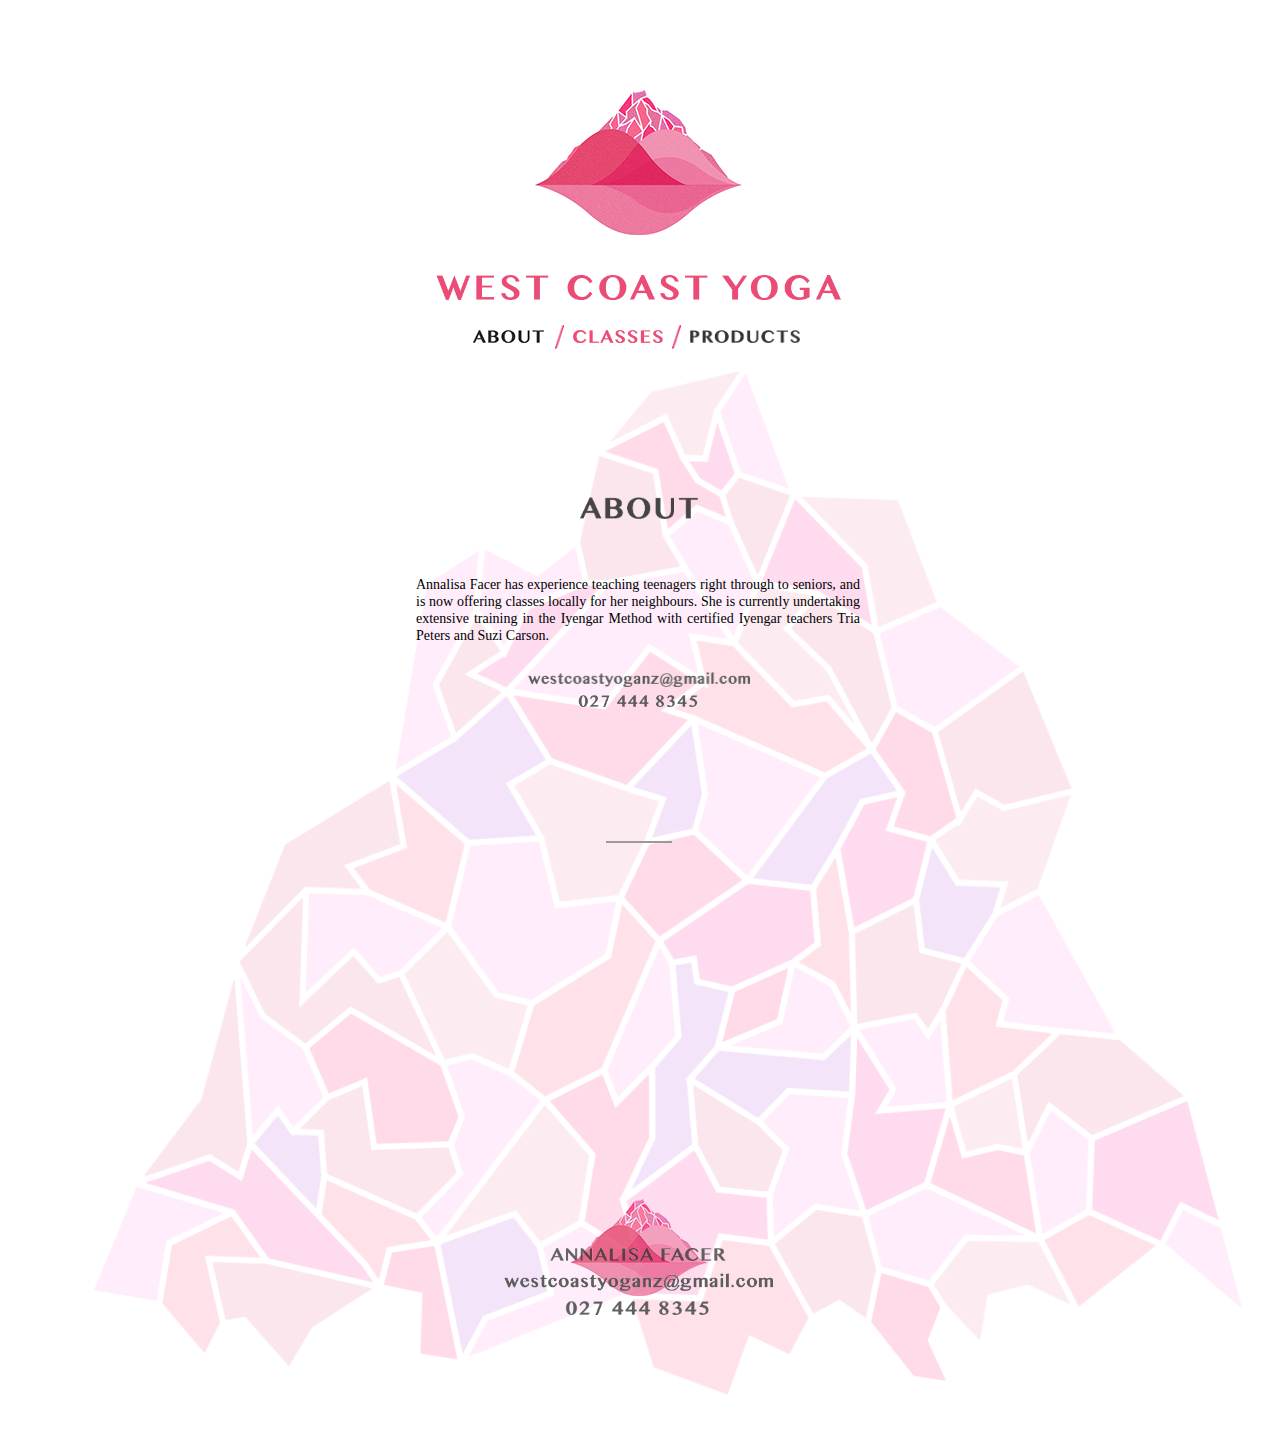
<file: index.html>
<!DOCTYPE html>
<html class="nojs html css_verticalspacer" lang="en-US">
 <head>

  <meta http-equiv="Content-type" content="text/html;charset=UTF-8"/>
  <meta name="generator" content="2018.1.0.386"/>
  
  <script type="text/javascript">
   // Update the 'nojs'/'js' class on the html node
document.documentElement.className = document.documentElement.className.replace(/\bnojs\b/g, 'js');

// Check that all required assets are uploaded and up-to-date
if(typeof Muse == "undefined") window.Muse = {}; window.Muse.assets = {"required":["museutils.js", "museconfig.js", "jquery.watch.js", "require.js", "index.css"], "outOfDate":[]};
</script>
  
  <link rel="shortcut icon" href="images/favicon.ico?crc=304153383"/>
  <title>About</title>
  <!-- CSS -->
  <link rel="stylesheet" type="text/css" href="css/site_global.css?crc=444006867"/>
  <link rel="stylesheet" type="text/css" href="css/master_a-master.css?crc=3957016212"/>
  <link rel="stylesheet" type="text/css" href="css/index.css?crc=3965631467" id="pagesheet"/>
   </head>
 <body>

  <div class="clearfix" id="page"><!-- column -->
   <div class="position_content" id="page_position_content">
    <a class="anchor_item colelem" id="top"></a>
    <a class="nonblock nontext MuseLinkActive clip_frame colelem" id="u153" href="index.html" data-href="page:U394"><!-- image --><img class="block" id="u153_img" src="images/lip-logo-williamking.png?crc=4046132770" data-hidpi-src="images/lip-logo-williamking_2x.png?crc=3857560520" alt="" width="207" height="145"/></a>
    <a class="nonblock nontext MuseLinkActive clip_frame colelem" id="u163" href="index.html" data-href="page:U394"><!-- image --><img class="block" id="u163_img" src="images/title.png?crc=4017351630" data-hidpi-src="images/title_2x.png?crc=4017351630" alt="" width="406" height="25"/></a>
    <div class="clearfix colelem" id="pu173"><!-- group -->
     <a class="nonblock nontext MuseLinkActive clip_frame grpelem" id="u173" href="index.html" data-href="page:U394"><!-- image --><img class="block" id="u173_img" src="images/about71x13.png?crc=414220205" data-hidpi-src="images/about71x13_2x.png?crc=35070080" alt="" width="71" height="13"/></a>
     <div class="clip_frame grpelem" id="u213"><!-- image -->
      <img class="block" id="u213_img" src="images/slash.png?crc=3801438045" data-hidpi-src="images/slash_2x.png?crc=4127014152" alt="" width="9" height="24"/>
     </div>
     <a class="nonblock nontext clip_frame grpelem" id="u181" href="classes.html" data-href="page:U978"><!-- image --><img class="block" id="u181_img" src="images/cclasses.png?crc=3893441368" data-hidpi-src="images/cclasses_2x.png?crc=3893441368" alt="" width="90" height="13"/></a>
     <div class="clip_frame grpelem" id="u195"><!-- image -->
      <img class="block" id="u195_img" src="images/slash.png?crc=3801438045" data-hidpi-src="images/slash_2x.png?crc=4127014152" alt="" width="9" height="24"/>
     </div>
     <a class="nonblock nontext clip_frame grpelem" id="u188" href="products.html" data-href="page:U1002"><!-- image --><img class="block" id="u188_img" src="images/products110x13.png?crc=3917571113" data-hidpi-src="images/products110x13_2x.png?crc=3917571113" alt="" width="110" height="13"/></a>
    </div>
    <div class="clearfix colelem" id="pu1311"><!-- group -->
     <!-- m_editable region-id="editable-static-tag-U1311-BP_infinity" template="index.html" data-type="image" -->
     <div class="clip_frame grpelem" id="u1311" data-muse-uid="U1311" data-muse-type="img_frame" data-mu-ie-matrix="progid:DXImageTransform.Microsoft.Matrix(M11=-0.0349,M12=-0.9994,M21=0.9994,M22=-0.0349,SizingMethod='auto expand')" data-mu-ie-matrix-dx="-116" data-mu-ie-matrix-dy="78"><!-- image -->
      <img class="block" id="u1311_img" src="images/sakdjgfaskjdhfgsdf1024x1149.png?crc=482201655" data-hidpi-src="images/sakdjgfaskjdhfgsdf1024x1149_2x.png?crc=482201655" alt="" width="1023" height="1148" data-muse-src="images/sakdjgfaskjdhfgsdf1024x1149.png?crc=482201655"/>
     </div>
     <!-- /m_editable -->
     <div class="grpelem" id="u794"><!-- content --></div>
     <!-- m_editable region-id="editable-static-tag-U800-BP_infinity" template="index.html" data-type="image" data-ice-options="clickable" data-ice-editable="link" -->
     <a class="nonblock nontext anim_swing clip_frame grpelem" id="u800" href="index.html#top" data-href="anchor:U383:U1257" data-muse-uid="U800" data-muse-type="img_frame"><!-- image --><img class="block" id="u800_img" src="images/lip-logo-williamking138x97.png?crc=71827095" data-hidpi-src="images/lip-logo-williamking138x97_2x.png?crc=297974018" alt="" width="138" height="97" data-muse-src="images/lip-logo-williamking138x97.png?crc=71827095"/></a>
     <!-- /m_editable -->
     <!-- m_editable region-id="editable-static-tag-U798-BP_infinity" template="index.html" data-type="image" data-ice-options="clickable" data-ice-editable="link" -->
     <a class="nonblock nontext clip_frame grpelem" id="u798" href="mailto:westcoastyoganz@gmail.com" data-muse-uid="U798" data-muse-type="img_frame"><!-- image --><img class="block" id="u798_img" src="images/email.png?crc=4102625538" data-hidpi-src="images/email_2x.png?crc=4102625538" alt="" width="269" height="18" data-muse-src="images/email.png?crc=4102625538"/></a>
     <!-- /m_editable -->
     <!-- m_editable region-id="editable-static-tag-U934-BP_infinity" template="index.html" data-type="image" data-ice-options="clickable" data-ice-editable="link" -->
     <a class="nonblock nontext clip_frame grpelem" id="u934" href="mailto:westcoastyoganz@gmail.com" data-muse-uid="U934" data-muse-type="img_frame"><!-- image --><img class="block" id="u934_img" src="images/email222x15.png?crc=4102625538" data-hidpi-src="images/email222x15_2x.png?crc=4102625538" alt="" width="222" height="15" data-muse-src="images/email222x15.png?crc=4102625538"/></a>
     <!-- /m_editable -->
     <!-- m_editable region-id="editable-static-tag-U802-BP_infinity" template="index.html" data-type="image" -->
     <div class="clip_frame grpelem" id="u802" data-muse-uid="U802" data-muse-type="img_frame"><!-- image -->
      <img class="block" id="u802_img" src="images/name.png?crc=322827190" data-hidpi-src="images/name_2x.png?crc=322827190" alt="" width="176" height="13" data-muse-src="images/name.png?crc=322827190"/>
     </div>
     <!-- /m_editable -->
     <!-- m_editable region-id="editable-static-tag-U796-BP_infinity" template="index.html" data-type="image" data-ice-options="clickable" data-ice-editable="link" -->
     <a class="nonblock nontext clip_frame grpelem" id="u796" href="tel:+64274448345" data-muse-uid="U796" data-muse-type="img_frame"><!-- image --><img class="block" id="u796_img" src="images/number.png?crc=23147572" data-hidpi-src="images/number_2x.png?crc=23147572" alt="" width="146" height="14" data-muse-src="images/number.png?crc=23147572"/></a>
     <!-- /m_editable -->
     <!-- m_editable region-id="editable-static-tag-U941-BP_infinity" template="index.html" data-type="image" data-ice-options="clickable" data-ice-editable="link" -->
     <a class="nonblock nontext clip_frame grpelem" id="u941" href="tel:+64274448345" data-muse-uid="U941" data-muse-type="img_frame"><!-- image --><img class="block" id="u941_img" src="images/number121x12.png?crc=23147572" data-hidpi-src="images/number121x12_2x.png?crc=23147572" alt="" width="121" height="12" data-muse-src="images/number121x12.png?crc=23147572"/></a>
     <!-- /m_editable -->
     <!-- m_editable region-id="editable-static-tag-U552-BP_infinity" template="index.html" data-type="image" -->
     <div class="clip_frame grpelem" id="u552" data-muse-uid="U552" data-muse-type="img_frame"><!-- image -->
      <img class="block" id="u552_img" src="images/about.png?crc=35070080" data-hidpi-src="images/about_2x.png?crc=35070080" alt="" width="118" height="22" data-muse-src="images/about.png?crc=35070080"/>
     </div>
     <!-- /m_editable -->
     <!-- m_editable region-id="editable-static-tag-U582-BP_infinity" template="index.html" data-type="image" -->
     <div class="clip_frame grpelem" id="u582" data-muse-uid="U582" data-muse-type="img_frame"><!-- image -->
      <img class="block" id="u582_img" src="images/break-line.jpg?crc=4209071218" data-hidpi-src="images/break-line_2x.jpg?crc=197320459" alt="" width="66" height="2" data-muse-src="images/break-line.jpg?crc=4209071218"/>
     </div>
     <!-- /m_editable -->
     <!-- m_editable region-id="editable-static-tag-U592-BP_infinity" template="index.html" data-type="html" data-ice-options="disableImageResize,link,txtStyleTarget" -->
     <div class="clearfix grpelem" id="u592-4" data-muse-uid="U592" data-muse-type="txt_frame" data-IBE-flags="txtStyleSrc"><!-- content -->
      <p>Annalisa Facer has experience teaching teenagers right through to seniors, and is now offering classes locally for her neighbours. She is currently undertaking extensive training in the Iyengar Method with certified Iyengar teachers Tria Peters and Suzi Carson.</p>
     </div>
     <!-- /m_editable -->
    </div>
    <div class="verticalspacer" data-offset-top="1413" data-content-above-spacer="1413" data-content-below-spacer="32"></div>
   </div>
  </div>
  <!-- Other scripts -->
  <script type="text/javascript">
   // Decide whether to suppress missing file error or not based on preference setting
var suppressMissingFileError = false
</script>
  <script type="text/javascript">
   window.Muse.assets.check=function(c){if(!window.Muse.assets.checked){window.Muse.assets.checked=!0;var b={},d=function(a,b){if(window.getComputedStyle){var c=window.getComputedStyle(a,null);return c&&c.getPropertyValue(b)||c&&c[b]||""}if(document.documentElement.currentStyle)return(c=a.currentStyle)&&c[b]||a.style&&a.style[b]||"";return""},a=function(a){if(a.match(/^rgb/))return a=a.replace(/\s+/g,"").match(/([\d\,]+)/gi)[0].split(","),(parseInt(a[0])<<16)+(parseInt(a[1])<<8)+parseInt(a[2]);if(a.match(/^\#/))return parseInt(a.substr(1),
16);return 0},f=function(f){for(var g=document.getElementsByTagName("link"),j=0;j<g.length;j++)if("text/css"==g[j].type){var l=(g[j].href||"").match(/\/?css\/([\w\-]+\.css)\?crc=(\d+)/);if(!l||!l[1]||!l[2])break;b[l[1]]=l[2]}g=document.createElement("div");g.className="version";g.style.cssText="display:none; width:1px; height:1px;";document.getElementsByTagName("body")[0].appendChild(g);for(j=0;j<Muse.assets.required.length;){var l=Muse.assets.required[j],k=l.match(/([\w\-\.]+)\.(\w+)$/),i=k&&k[1]?
k[1]:null,k=k&&k[2]?k[2]:null;switch(k.toLowerCase()){case "css":i=i.replace(/\W/gi,"_").replace(/^([^a-z])/gi,"_$1");g.className+=" "+i;i=a(d(g,"color"));k=a(d(g,"backgroundColor"));i!=0||k!=0?(Muse.assets.required.splice(j,1),"undefined"!=typeof b[l]&&(i!=b[l]>>>24||k!=(b[l]&16777215))&&Muse.assets.outOfDate.push(l)):j++;g.className="version";break;case "js":j++;break;default:throw Error("Unsupported file type: "+k);}}c?c().jquery!="1.8.3"&&Muse.assets.outOfDate.push("jquery-1.8.3.min.js"):Muse.assets.required.push("jquery-1.8.3.min.js");
g.parentNode.removeChild(g);if(Muse.assets.outOfDate.length||Muse.assets.required.length)g="Some files on the server may be missing or incorrect. Clear browser cache and try again. If the problem persists please contact website author.",f&&Muse.assets.outOfDate.length&&(g+="\nOut of date: "+Muse.assets.outOfDate.join(",")),f&&Muse.assets.required.length&&(g+="\nMissing: "+Muse.assets.required.join(",")),suppressMissingFileError?(g+="\nUse SuppressMissingFileError key in AppPrefs.xml to show missing file error pop up.",console.log(g)):alert(g)};location&&location.search&&location.search.match&&location.search.match(/muse_debug/gi)?
setTimeout(function(){f(!0)},5E3):f()}};
var muse_init=function(){require.config({baseUrl:""});require(["jquery","museutils","whatinput","jquery.watch"],function(c){var $ = c;$(document).ready(function(){try{
window.Muse.assets.check($);/* body */
Muse.Utils.transformMarkupToFixBrowserProblemsPreInit();/* body */
Muse.Utils.detectScreenResolution();/* HiDPI screens */
Muse.Utils.prepHyperlinks(true);/* body */
Muse.Utils.makeButtonsVisibleAfterSettingMinWidth();/* body */
Muse.Utils.fullPage('#page');/* 100% height page */
Muse.Utils.showWidgetsWhenReady();/* body */
Muse.Utils.transformMarkupToFixBrowserProblems();/* body */
}catch(b){if(b&&"function"==typeof b.notify?b.notify():Muse.Assert.fail("Error calling selector function: "+b),false)throw b;}})})};

</script>
  <!-- RequireJS script -->
  <script src="scripts/require.js?crc=7928878" type="text/javascript" async data-main="scripts/museconfig.js?crc=310584261" onload="if (requirejs) requirejs.onError = function(requireType, requireModule) { if (requireType && requireType.toString && requireType.toString().indexOf && 0 <= requireType.toString().indexOf('#scripterror')) window.Muse.assets.check(); }" onerror="window.Muse.assets.check();"></script>
   </body>
</html>
</file>
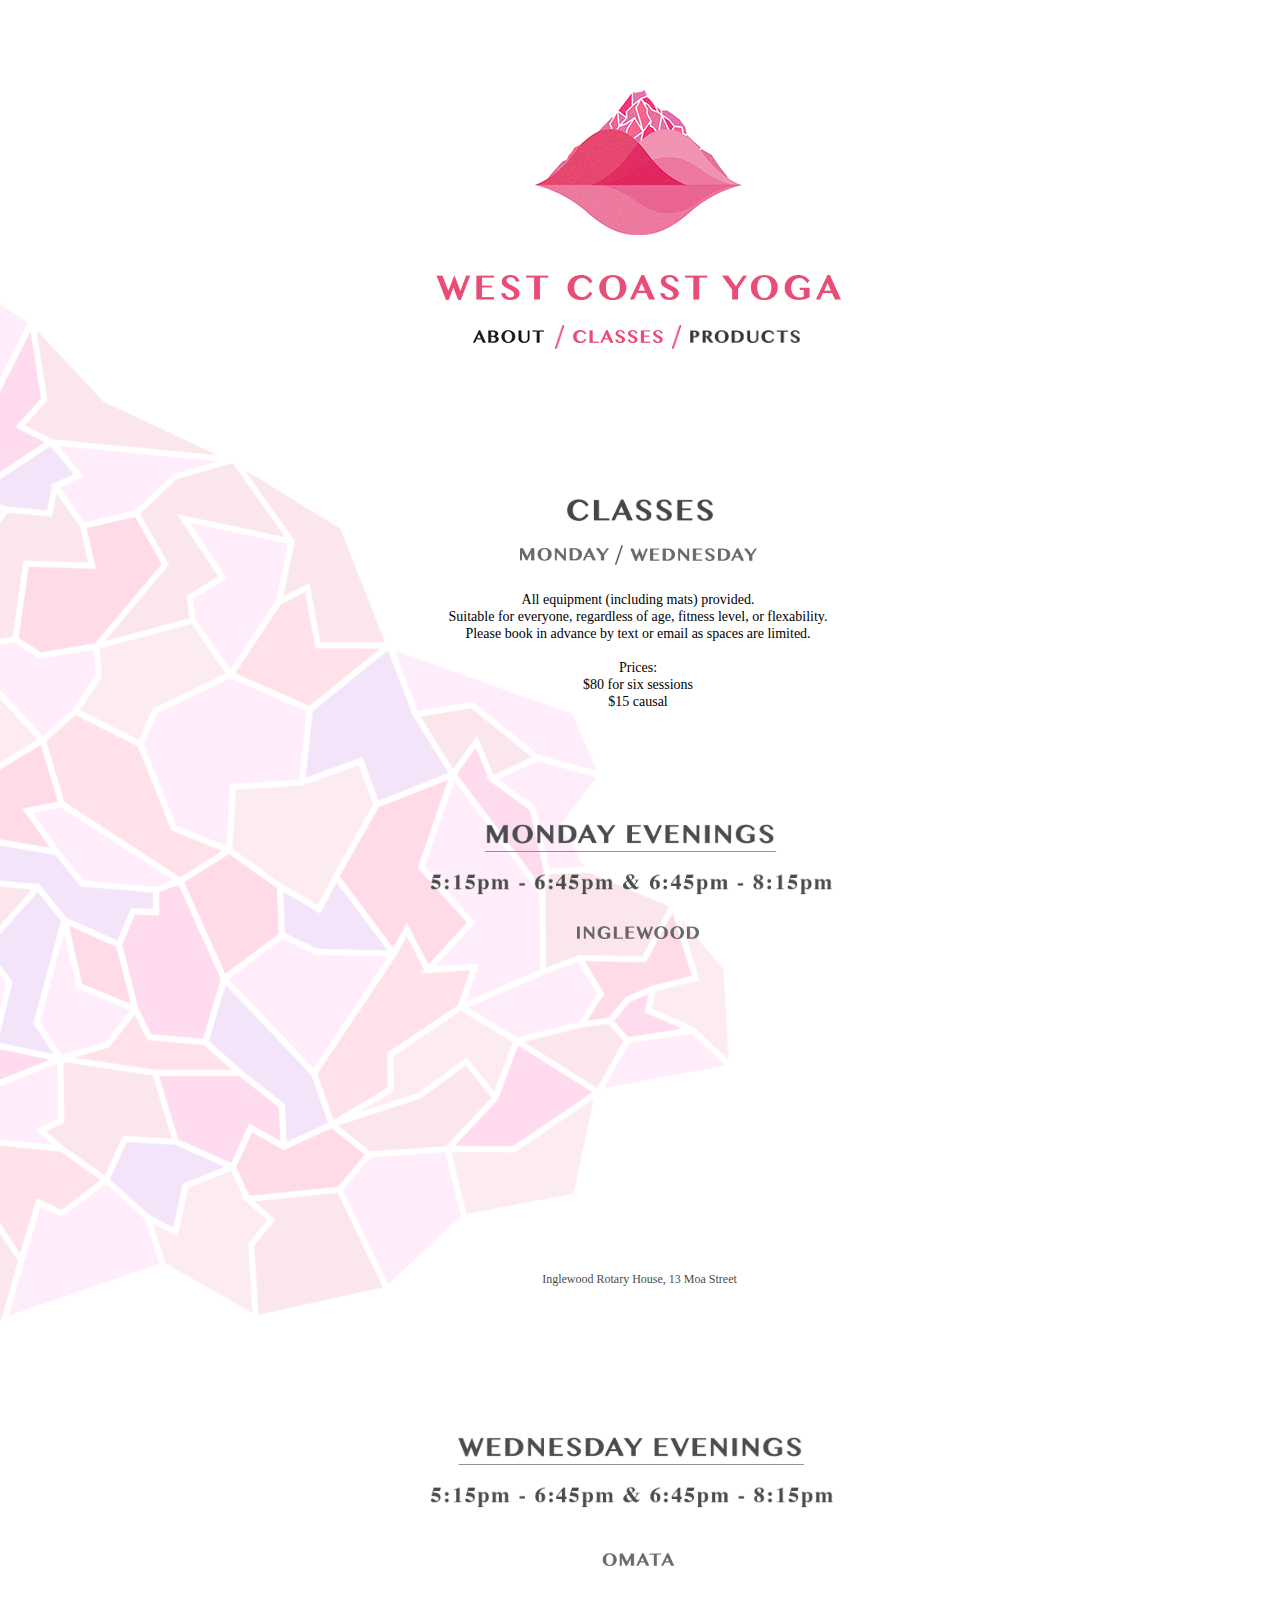
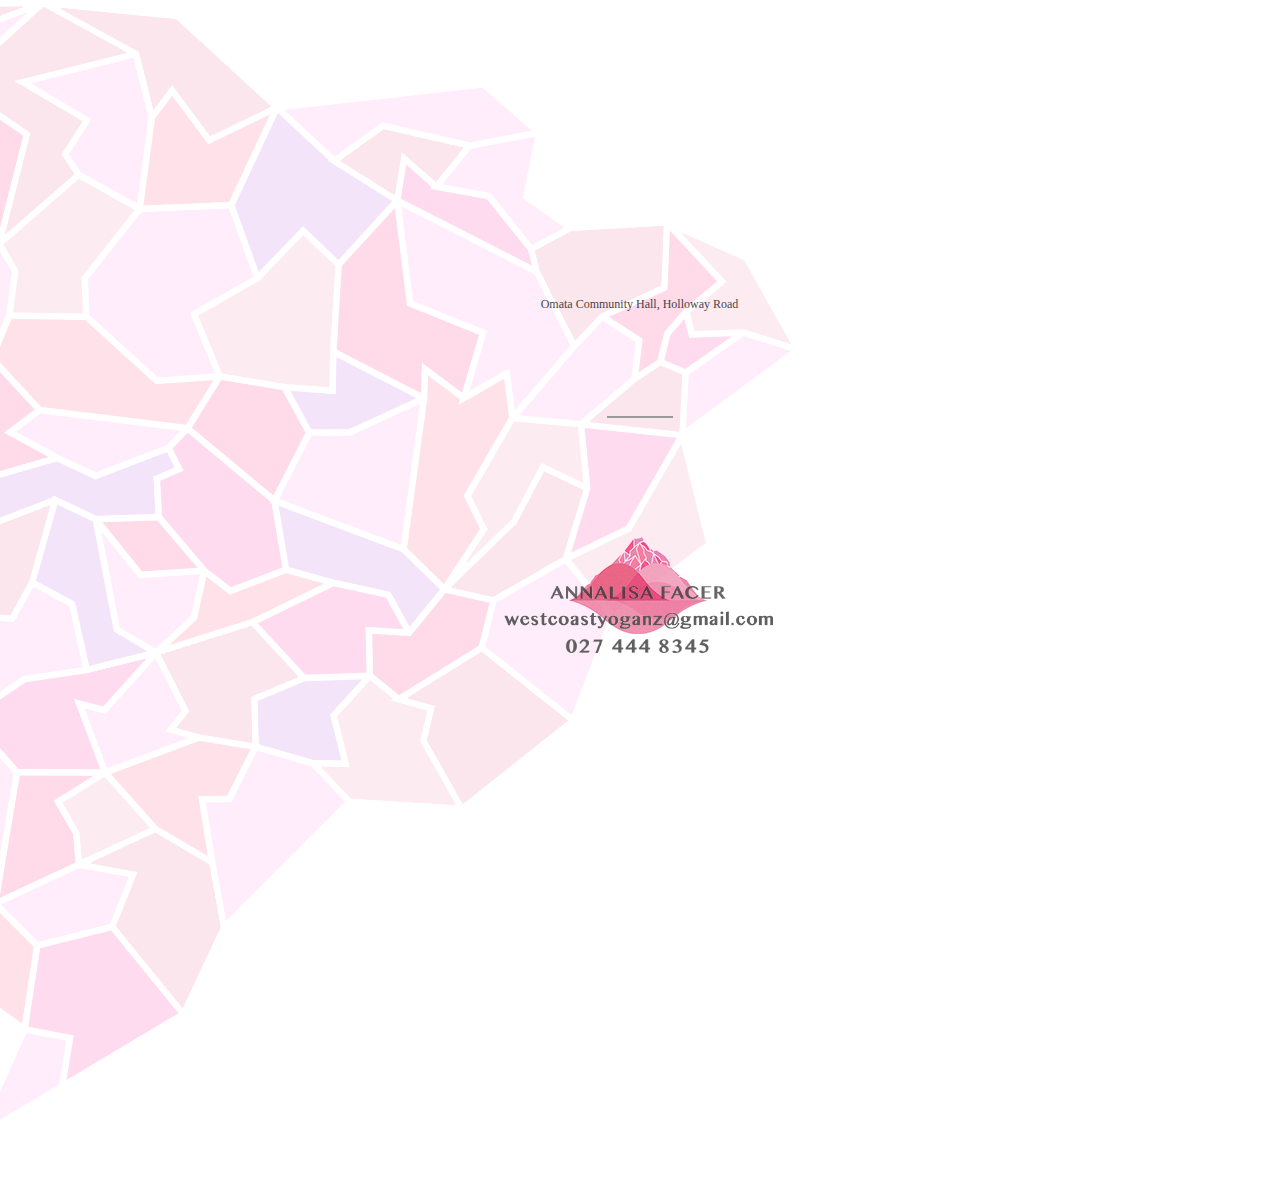
<file: classes.html>
<!DOCTYPE html>
<html class="nojs html css_verticalspacer" lang="en-US">
 <head>

  <meta http-equiv="Content-type" content="text/html;charset=UTF-8"/>
  <meta name="generator" content="2018.1.0.386"/>
  
  <script type="text/javascript">
   // Update the 'nojs'/'js' class on the html node
document.documentElement.className = document.documentElement.className.replace(/\bnojs\b/g, 'js');

// Check that all required assets are uploaded and up-to-date
if(typeof Muse == "undefined") window.Muse = {}; window.Muse.assets = {"required":["museutils.js", "museconfig.js", "jquery.watch.js", "require.js", "classes.css"], "outOfDate":[]};
</script>
  
  <link rel="shortcut icon" href="images/favicon.ico?crc=304153383"/>
  <title>Classes</title>
  <!-- CSS -->
  <link rel="stylesheet" type="text/css" href="css/site_global.css?crc=444006867"/>
  <link rel="stylesheet" type="text/css" href="css/master_a-master.css?crc=3957016212"/>
  <link rel="stylesheet" type="text/css" href="css/classes.css?crc=169007223" id="pagesheet"/>
   </head>
 <body>

  <div class="clearfix" id="page"><!-- column -->
   <div class="position_content" id="page_position_content">
    <a class="anchor_item colelem" id="top"></a>
    <a class="nonblock nontext clip_frame colelem" id="u153" href="index.html" data-href="page:U394"><!-- image --><img class="block" id="u153_img" src="images/lip-logo-williamking.png?crc=4046132770" data-hidpi-src="images/lip-logo-williamking_2x.png?crc=3857560520" alt="" width="207" height="145"/></a>
    <div class="clearfix colelem" id="pu1321"><!-- group -->
     <!-- m_editable region-id="editable-static-tag-U1321-BP_infinity" template="classes.html" data-type="image" -->
     <div class="clip_frame grpelem" id="u1321" data-muse-uid="U1321" data-muse-type="img_frame" data-mu-ie-matrix="progid:DXImageTransform.Microsoft.Matrix(M11=-0.9781,M12=0.2079,M21=-0.2079,M22=-0.9781,SizingMethod='auto expand')" data-mu-ie-matrix-dx="-110" data-mu-ie-matrix-dy="-94"><!-- image -->
      <img class="block" id="u1321_img" src="images/sakdjgfaskjdhfgsdf1026x1152.png?crc=482201655" data-hidpi-src="images/sakdjgfaskjdhfgsdf1026x1152_2x.png?crc=482201655" alt="" width="1026" height="1151" data-muse-src="images/sakdjgfaskjdhfgsdf1026x1152.png?crc=482201655"/>
     </div>
     <!-- /m_editable -->
     <!-- m_editable region-id="editable-static-tag-U1328-BP_infinity" template="classes.html" data-type="image" -->
     <div class="clip_frame grpelem" id="u1328" data-muse-uid="U1328" data-muse-type="img_frame" data-mu-ie-matrix="progid:DXImageTransform.Microsoft.Matrix(M11=-0.9703,M12=-0.2419,M21=0.2419,M22=-0.9703,SizingMethod='auto expand')" data-mu-ie-matrix-dx="-131" data-mu-ie-matrix-dy="-114"><!-- image -->
      <img class="block" id="u1328_img" src="images/sakdjgfaskjdhfgsdf1085x1217.png?crc=482201655" alt="" width="1084" height="1217" data-muse-src="images/sakdjgfaskjdhfgsdf1085x1217.png?crc=482201655"/>
     </div>
     <!-- /m_editable -->
     <a class="nonblock nontext clip_frame grpelem" id="u163" href="index.html" data-href="page:U394"><!-- image --><img class="block" id="u163_img" src="images/title.png?crc=4017351630" data-hidpi-src="images/title_2x.png?crc=4017351630" alt="" width="406" height="25"/></a>
     <a class="nonblock nontext clip_frame grpelem" id="u173" href="index.html" data-href="page:U394"><!-- image --><img class="block" id="u173_img" src="images/about71x13.png?crc=414220205" data-hidpi-src="images/about71x13_2x.png?crc=35070080" alt="" width="71" height="13"/></a>
     <a class="nonblock nontext MuseLinkActive clip_frame grpelem" id="u181" href="classes.html" data-href="page:U978"><!-- image --><img class="block" id="u181_img" src="images/cclasses.png?crc=3893441368" data-hidpi-src="images/cclasses_2x.png?crc=3893441368" alt="" width="90" height="13"/></a>
     <a class="nonblock nontext clip_frame grpelem" id="u188" href="products.html" data-href="page:U1002"><!-- image --><img class="block" id="u188_img" src="images/products110x13.png?crc=3917571113" data-hidpi-src="images/products110x13_2x.png?crc=3917571113" alt="" width="110" height="13"/></a>
     <div class="clip_frame grpelem" id="u195"><!-- image -->
      <img class="block" id="u195_img" src="images/slash.png?crc=3801438045" data-hidpi-src="images/slash_2x.png?crc=4127014152" alt="" width="9" height="24"/>
     </div>
     <div class="clip_frame grpelem" id="u213"><!-- image -->
      <img class="block" id="u213_img" src="images/slash.png?crc=3801438045" data-hidpi-src="images/slash_2x.png?crc=4127014152" alt="" width="9" height="24"/>
     </div>
     <div class="grpelem" id="u1064"><!-- content --></div>
     <!-- m_editable region-id="editable-static-tag-U1065-BP_infinity" template="classes.html" data-type="image" data-ice-options="clickable" data-ice-editable="link" -->
     <a class="nonblock nontext anim_swing clip_frame grpelem" id="u1065" href="classes.html#top" data-href="anchor:U955:U1257" data-muse-uid="U1065" data-muse-type="img_frame"><!-- image --><img class="block" id="u1065_img" src="images/lip-logo-williamking138x97.png?crc=71827095" data-hidpi-src="images/lip-logo-williamking138x97_2x.png?crc=297974018" alt="" width="138" height="97" data-muse-src="images/lip-logo-williamking138x97.png?crc=71827095"/></a>
     <!-- /m_editable -->
     <!-- m_editable region-id="editable-static-tag-U1067-BP_infinity" template="classes.html" data-type="image" data-ice-options="clickable" data-ice-editable="link" -->
     <a class="nonblock nontext clip_frame grpelem" id="u1067" href="mailto:westcoastyoganz@gmail.com" data-muse-uid="U1067" data-muse-type="img_frame"><!-- image --><img class="block" id="u1067_img" src="images/email.png?crc=4102625538" data-hidpi-src="images/email_2x.png?crc=4102625538" alt="" width="269" height="18" data-muse-src="images/email.png?crc=4102625538"/></a>
     <!-- /m_editable -->
     <!-- m_editable region-id="editable-static-tag-U1069-BP_infinity" template="classes.html" data-type="image" -->
     <div class="clip_frame grpelem" id="u1069" data-muse-uid="U1069" data-muse-type="img_frame"><!-- image -->
      <img class="block" id="u1069_img" src="images/name.png?crc=322827190" data-hidpi-src="images/name_2x.png?crc=322827190" alt="" width="176" height="13" data-muse-src="images/name.png?crc=322827190"/>
     </div>
     <!-- /m_editable -->
     <!-- m_editable region-id="editable-static-tag-U1071-BP_infinity" template="classes.html" data-type="image" data-ice-options="clickable" data-ice-editable="link" -->
     <a class="nonblock nontext clip_frame grpelem" id="u1071" href="tel:+64274448345" data-muse-uid="U1071" data-muse-type="img_frame"><!-- image --><img class="block" id="u1071_img" src="images/number.png?crc=23147572" data-hidpi-src="images/number_2x.png?crc=23147572" alt="" width="146" height="14" data-muse-src="images/number.png?crc=23147572"/></a>
     <!-- /m_editable -->
     <!-- m_editable region-id="editable-static-tag-U1003-BP_infinity" template="classes.html" data-type="image" -->
     <div class="clip_frame grpelem" id="u1003" data-muse-uid="U1003" data-muse-type="img_frame"><!-- image -->
      <img class="block" id="u1003_img" src="images/classes.png?crc=117533472" data-hidpi-src="images/classes_2x.png?crc=117533472" alt="" width="146" height="22" data-muse-src="images/classes.png?crc=117533472"/>
     </div>
     <!-- /m_editable -->
     <!-- m_editable region-id="editable-static-tag-U1005-BP_infinity" template="classes.html" data-type="image" -->
     <div class="clip_frame grpelem" id="u1005" data-muse-uid="U1005" data-muse-type="img_frame"><!-- image -->
      <img class="block" id="u1005_img" src="images/break-line.jpg?crc=4209071218" data-hidpi-src="images/break-line_2x.jpg?crc=197320459" alt="" width="66" height="2" data-muse-src="images/break-line.jpg?crc=4209071218"/>
     </div>
     <!-- /m_editable -->
     <!-- m_editable region-id="editable-static-tag-U1007-BP_infinity" template="classes.html" data-type="html" data-ice-options="disableImageResize,link,txtStyleTarget" -->
     <div class="clearfix grpelem" id="u1007-15" data-muse-uid="U1007" data-muse-type="txt_frame" data-IBE-flags="txtStyleSrc"><!-- content -->
      <p>All equipment (including mats) provided.</p>
      <p>Suitable for everyone, regardless of age, fitness level, or flexability.</p>
      <p>Please book in advance by text or email as spaces are limited.</p>
      <p>&nbsp;</p>
      <p>Prices:</p>
      <p>$80 for six sessions</p>
      <p>$15 causal</p>
     </div>
     <!-- /m_editable -->
     <!-- m_editable region-id="editable-static-tag-U1008-BP_infinity" template="classes.html" data-type="image" -->
     <div class="clip_frame grpelem" id="u1008" data-muse-uid="U1008" data-muse-type="img_frame"><!-- image -->
      <img class="block" id="u1008_img" src="images/monday-evening.png?crc=472064114" data-hidpi-src="images/monday-evening_2x.png?crc=472064114" alt="" width="403" height="71" data-muse-src="images/monday-evening.png?crc=472064114"/>
     </div>
     <!-- /m_editable -->
     <!-- m_editable region-id="editable-static-tag-U1010-BP_infinity" template="classes.html" data-type="image" -->
     <div class="clip_frame grpelem" id="u1010" data-muse-uid="U1010" data-muse-type="img_frame"><!-- image -->
      <img class="block" id="u1010_img" src="images/wednesday-evenings.png?crc=70176511" data-hidpi-src="images/wednesday-evenings_2x.png?crc=70176511" alt="" width="404" height="71" data-muse-src="images/wednesday-evenings.png?crc=70176511"/>
     </div>
     <!-- /m_editable -->
     <!-- m_editable region-id="editable-static-tag-U1012-BP_infinity" template="classes.html" data-type="image" -->
     <div class="clip_frame grpelem" id="u1012" data-muse-uid="U1012" data-muse-type="img_frame"><!-- image -->
      <img class="block" id="u1012_img" src="images/omata.png?crc=192505273" data-hidpi-src="images/omata_2x.png?crc=192505273" alt="" width="73" height="13" data-muse-src="images/omata.png?crc=192505273"/>
     </div>
     <!-- /m_editable -->
     <!-- m_editable region-id="editable-static-tag-U1014-BP_infinity" template="classes.html" data-type="image" -->
     <div class="clip_frame grpelem" id="u1014" data-muse-uid="U1014" data-muse-type="img_frame"><!-- image -->
      <img class="block" id="u1014_img" src="images/ingle.png?crc=4147663039" data-hidpi-src="images/ingle_2x.png?crc=4147663039" alt="" width="122" height="13" data-muse-src="images/ingle.png?crc=4147663039"/>
     </div>
     <!-- /m_editable -->
     <!-- m_editable region-id="editable-static-tag-U1016-BP_infinity" template="classes.html" data-type="html" data-ice-options="disableImageResize,link,txtStyleTarget" -->
     <div class="clearfix grpelem" id="u1016-4" data-muse-uid="U1016" data-muse-type="txt_frame" data-IBE-flags="txtStyleSrc"><!-- content -->
      <p>Inglewood Rotary House, 13 Moa Street</p>
     </div>
     <!-- /m_editable -->
     <!-- m_editable region-id="editable-static-tag-U1017-BP_infinity" template="classes.html" data-type="html" data-ice-options="disableImageResize,link,txtStyleTarget" -->
     <div class="clearfix grpelem" id="u1017-4" data-muse-uid="U1017" data-muse-type="txt_frame" data-IBE-flags="txtStyleSrc"><!-- content -->
      <p>Omata Community Hall, Holloway Road</p>
     </div>
     <!-- /m_editable -->
     <div class="size_fixed grpelem" id="u1018"><!-- custom html -->
      
<iframe class="actAsDiv" style="width:100%;height:100%;" frameborder="0" scrolling="no" marginheight="0" marginwidth="0" src="https://maps.google.com/maps?f=q&amp;source=s_q&amp;q=1%20Holloway%20Road%2C%20omata%2C%20new%20zealand&amp;aq=0&amp;ie=UTF8&amp;t=m&amp;z=18&amp;iwloc= &amp;output=embed"></iframe>

     </div>
     <div class="size_fixed grpelem" id="u1019"><!-- custom html -->
      
<iframe class="actAsDiv" style="width:100%;height:100%;" frameborder="0" scrolling="no" marginheight="0" marginwidth="0" src="https://maps.google.com/maps?f=q&amp;source=s_q&amp;q=13%20moa%20street%2C%20inglewood&amp;aq=0&amp;ie=UTF8&amp;t=m&amp;z=18&amp;iwloc=A&amp;output=embed"></iframe>

     </div>
     <!-- m_editable region-id="editable-static-tag-U1158-BP_infinity" template="classes.html" data-type="image" data-ice-options="clickable" data-ice-editable="link" -->
     <a class="nonblock nontext anim_swing clip_frame grpelem" id="u1158" href="classes.html#monday" data-href="anchor:U955:U1479" data-muse-uid="U1158" data-muse-type="img_frame"><!-- image --><img class="block" id="u1158_img" src="images/monday.png?crc=277826876" data-hidpi-src="images/monday_2x.png?crc=277826876" alt="" width="89" height="13" data-muse-src="images/monday.png?crc=277826876"/></a>
     <!-- /m_editable -->
     <!-- m_editable region-id="editable-static-tag-U1166-BP_infinity" template="classes.html" data-type="image" data-ice-options="clickable" data-ice-editable="link" -->
     <a class="nonblock nontext anim_swing clip_frame grpelem" id="u1166" href="classes.html#wednesday" data-href="anchor:U955:U1482" data-muse-uid="U1166" data-muse-type="img_frame"><!-- image --><img class="block" id="u1166_img" src="images/wednesdays.png?crc=347778986" data-hidpi-src="images/wednesdays_2x.png?crc=347778986" alt="" width="127" height="13" data-muse-src="images/wednesdays.png?crc=347778986"/></a>
     <!-- /m_editable -->
     <!-- m_editable region-id="editable-static-tag-U1178-BP_infinity" template="classes.html" data-type="image" -->
     <div class="clip_frame grpelem" id="u1178" data-muse-uid="U1178" data-muse-type="img_frame"><!-- image -->
      <img class="block" id="u1178_img" src="images/slashblack.png?crc=4285979557" data-hidpi-src="images/slashblack_2x.png?crc=4205432644" alt="" width="9" height="20" data-muse-src="images/slashblack.png?crc=4285979557"/>
     </div>
     <!-- /m_editable -->
     <a class="anchor_item grpelem" id="monday"></a>
     <a class="anchor_item grpelem" id="wednesday"></a>
    </div>
    <div class="verticalspacer" data-offset-top="2758" data-content-above-spacer="2757" data-content-below-spacer="32"></div>
   </div>
  </div>
  <!-- Other scripts -->
  <script type="text/javascript">
   // Decide whether to suppress missing file error or not based on preference setting
var suppressMissingFileError = false
</script>
  <script type="text/javascript">
   window.Muse.assets.check=function(c){if(!window.Muse.assets.checked){window.Muse.assets.checked=!0;var b={},d=function(a,b){if(window.getComputedStyle){var c=window.getComputedStyle(a,null);return c&&c.getPropertyValue(b)||c&&c[b]||""}if(document.documentElement.currentStyle)return(c=a.currentStyle)&&c[b]||a.style&&a.style[b]||"";return""},a=function(a){if(a.match(/^rgb/))return a=a.replace(/\s+/g,"").match(/([\d\,]+)/gi)[0].split(","),(parseInt(a[0])<<16)+(parseInt(a[1])<<8)+parseInt(a[2]);if(a.match(/^\#/))return parseInt(a.substr(1),
16);return 0},f=function(f){for(var g=document.getElementsByTagName("link"),j=0;j<g.length;j++)if("text/css"==g[j].type){var l=(g[j].href||"").match(/\/?css\/([\w\-]+\.css)\?crc=(\d+)/);if(!l||!l[1]||!l[2])break;b[l[1]]=l[2]}g=document.createElement("div");g.className="version";g.style.cssText="display:none; width:1px; height:1px;";document.getElementsByTagName("body")[0].appendChild(g);for(j=0;j<Muse.assets.required.length;){var l=Muse.assets.required[j],k=l.match(/([\w\-\.]+)\.(\w+)$/),i=k&&k[1]?
k[1]:null,k=k&&k[2]?k[2]:null;switch(k.toLowerCase()){case "css":i=i.replace(/\W/gi,"_").replace(/^([^a-z])/gi,"_$1");g.className+=" "+i;i=a(d(g,"color"));k=a(d(g,"backgroundColor"));i!=0||k!=0?(Muse.assets.required.splice(j,1),"undefined"!=typeof b[l]&&(i!=b[l]>>>24||k!=(b[l]&16777215))&&Muse.assets.outOfDate.push(l)):j++;g.className="version";break;case "js":j++;break;default:throw Error("Unsupported file type: "+k);}}c?c().jquery!="1.8.3"&&Muse.assets.outOfDate.push("jquery-1.8.3.min.js"):Muse.assets.required.push("jquery-1.8.3.min.js");
g.parentNode.removeChild(g);if(Muse.assets.outOfDate.length||Muse.assets.required.length)g="Some files on the server may be missing or incorrect. Clear browser cache and try again. If the problem persists please contact website author.",f&&Muse.assets.outOfDate.length&&(g+="\nOut of date: "+Muse.assets.outOfDate.join(",")),f&&Muse.assets.required.length&&(g+="\nMissing: "+Muse.assets.required.join(",")),suppressMissingFileError?(g+="\nUse SuppressMissingFileError key in AppPrefs.xml to show missing file error pop up.",console.log(g)):alert(g)};location&&location.search&&location.search.match&&location.search.match(/muse_debug/gi)?
setTimeout(function(){f(!0)},5E3):f()}};
var muse_init=function(){require.config({baseUrl:""});require(["jquery","museutils","whatinput","jquery.watch"],function(c){var $ = c;$(document).ready(function(){try{
window.Muse.assets.check($);/* body */
Muse.Utils.transformMarkupToFixBrowserProblemsPreInit();/* body */
Muse.Utils.detectScreenResolution();/* HiDPI screens */
Muse.Utils.prepHyperlinks(true);/* body */
Muse.Utils.makeButtonsVisibleAfterSettingMinWidth();/* body */
Muse.Utils.fullPage('#page');/* 100% height page */
Muse.Utils.showWidgetsWhenReady();/* body */
Muse.Utils.transformMarkupToFixBrowserProblems();/* body */
}catch(b){if(b&&"function"==typeof b.notify?b.notify():Muse.Assert.fail("Error calling selector function: "+b),false)throw b;}})})};

</script>
  <!-- RequireJS script -->
  <script src="scripts/require.js?crc=7928878" type="text/javascript" async data-main="scripts/museconfig.js?crc=310584261" onload="if (requirejs) requirejs.onError = function(requireType, requireModule) { if (requireType && requireType.toString && requireType.toString().indexOf && 0 <= requireType.toString().indexOf('#scripterror')) window.Muse.assets.check(); }" onerror="window.Muse.assets.check();"></script>
   </body>
</html>
</file>
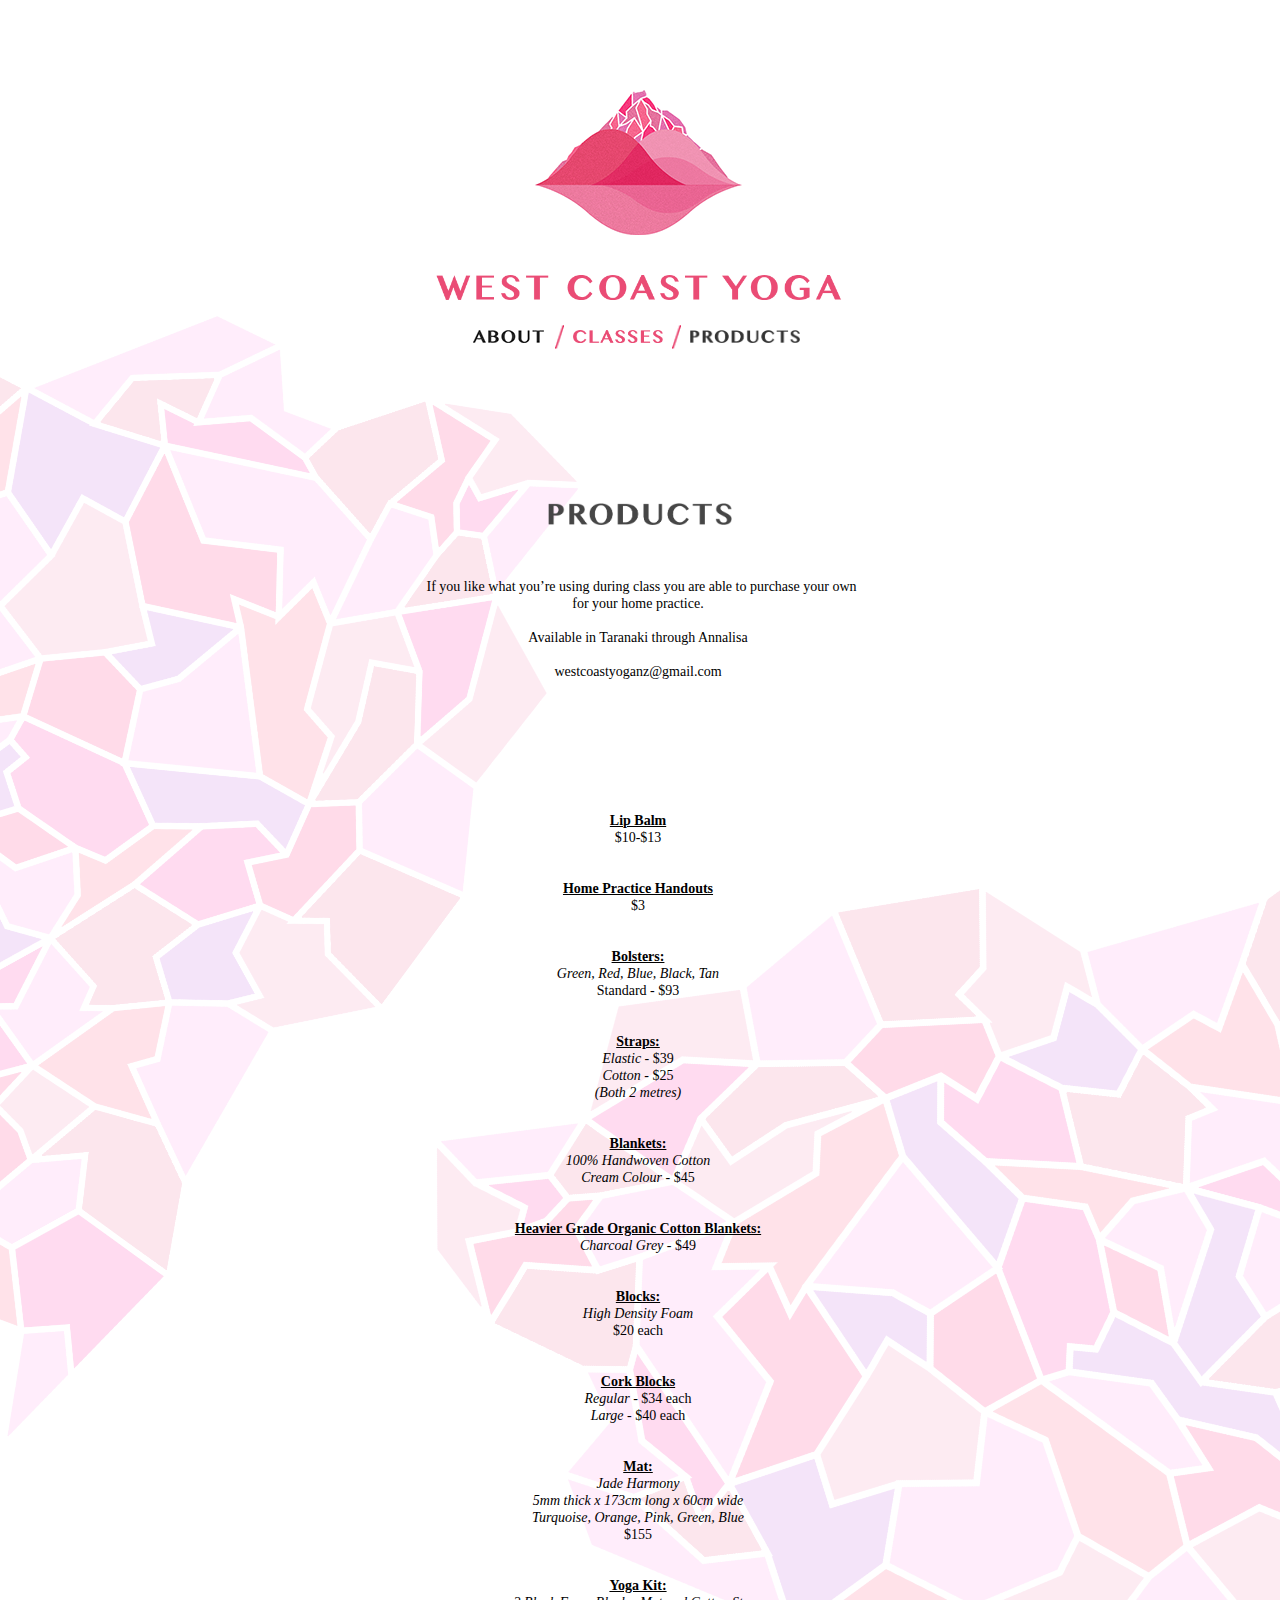
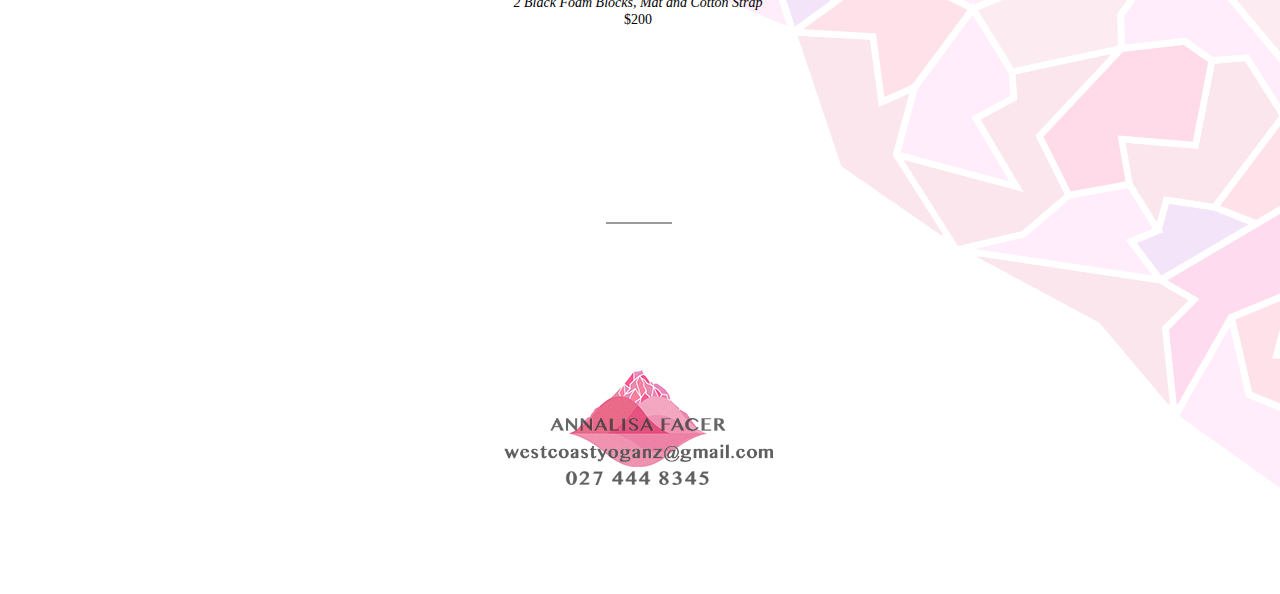
<file: products.html>
<!DOCTYPE html>
<html class="nojs html css_verticalspacer" lang="en-US">
 <head>

  <meta http-equiv="Content-type" content="text/html;charset=UTF-8"/>
  <meta name="generator" content="2018.1.0.386"/>
  
  <script type="text/javascript">
   // Update the 'nojs'/'js' class on the html node
document.documentElement.className = document.documentElement.className.replace(/\bnojs\b/g, 'js');

// Check that all required assets are uploaded and up-to-date
if(typeof Muse == "undefined") window.Muse = {}; window.Muse.assets = {"required":["museutils.js", "museconfig.js", "jquery.watch.js", "require.js", "products.css"], "outOfDate":[]};
</script>
  
  <link rel="shortcut icon" href="images/favicon.ico?crc=304153383"/>
  <title>Products</title>
  <!-- CSS -->
  <link rel="stylesheet" type="text/css" href="css/site_global.css?crc=444006867"/>
  <link rel="stylesheet" type="text/css" href="css/master_a-master.css?crc=3957016212"/>
  <link rel="stylesheet" type="text/css" href="css/products.css?crc=4125444448" id="pagesheet"/>
   </head>
 <body>

  <div class="clearfix" id="page"><!-- group -->
   <!-- m_editable region-id="editable-static-tag-U1335-BP_infinity" template="products.html" data-type="image" -->
   <div class="clip_frame grpelem" id="u1335" data-muse-uid="U1335" data-muse-type="img_frame" data-mu-ie-matrix="progid:DXImageTransform.Microsoft.Matrix(M11=0.9659,M12=-0.2588,M21=0.2588,M22=0.9659,SizingMethod='auto expand')" data-mu-ie-matrix-dx="-158" data-mu-ie-matrix-dy="-126"><!-- image -->
    <img class="block" id="u1335_img" src="images/sakdjgfaskjdhfgsdf.png?crc=482201655" alt="" width="1152" height="1293" data-muse-src="images/sakdjgfaskjdhfgsdf.png?crc=482201655"/>
   </div>
   <!-- /m_editable -->
   <!-- m_editable region-id="editable-static-tag-U1342-BP_infinity" template="products.html" data-type="image" -->
   <div class="clip_frame grpelem" id="u1342" data-muse-uid="U1342" data-muse-type="img_frame" data-mu-ie-matrix="progid:DXImageTransform.Microsoft.Matrix(M11=-0.8746,M12=-0.4848,M21=0.4848,M22=-0.8746,SizingMethod='auto expand')" data-mu-ie-matrix-dx="-224" data-mu-ie-matrix-dy="-185"><!-- image -->
    <img class="block" id="u1342_img" src="images/sakdjgfaskjdhfgsdf1071x1202.png?crc=482201655" alt="" width="1070" height="1201" data-muse-src="images/sakdjgfaskjdhfgsdf1071x1202.png?crc=482201655"/>
   </div>
   <!-- /m_editable -->
   <a class="nonblock nontext clip_frame grpelem" id="u153" href="index.html" data-href="page:U394"><!-- image --><img class="block" id="u153_img" src="images/lip-logo-williamking.png?crc=4046132770" data-hidpi-src="images/lip-logo-williamking_2x.png?crc=3857560520" alt="" width="207" height="145"/></a>
   <a class="nonblock nontext clip_frame grpelem" id="u163" href="index.html" data-href="page:U394"><!-- image --><img class="block" id="u163_img" src="images/title.png?crc=4017351630" data-hidpi-src="images/title_2x.png?crc=4017351630" alt="" width="406" height="25"/></a>
   <a class="nonblock nontext clip_frame grpelem" id="u173" href="index.html" data-href="page:U394"><!-- image --><img class="block" id="u173_img" src="images/about71x13.png?crc=414220205" data-hidpi-src="images/about71x13_2x.png?crc=35070080" alt="" width="71" height="13"/></a>
   <a class="nonblock nontext clip_frame grpelem" id="u181" href="classes.html" data-href="page:U978"><!-- image --><img class="block" id="u181_img" src="images/cclasses.png?crc=3893441368" data-hidpi-src="images/cclasses_2x.png?crc=3893441368" alt="" width="90" height="13"/></a>
   <a class="nonblock nontext MuseLinkActive clip_frame grpelem" id="u188" href="products.html" data-href="page:U1002"><!-- image --><img class="block" id="u188_img" src="images/products110x13.png?crc=3917571113" data-hidpi-src="images/products110x13_2x.png?crc=3917571113" alt="" width="110" height="13"/></a>
   <div class="clip_frame grpelem" id="u195"><!-- image -->
    <img class="block" id="u195_img" src="images/slash.png?crc=3801438045" data-hidpi-src="images/slash_2x.png?crc=4127014152" alt="" width="9" height="24"/>
   </div>
   <div class="clip_frame grpelem" id="u213"><!-- image -->
    <img class="block" id="u213_img" src="images/slash.png?crc=3801438045" data-hidpi-src="images/slash_2x.png?crc=4127014152" alt="" width="9" height="24"/>
   </div>
   <div class="grpelem" id="u1118"><!-- content --></div>
   <!-- m_editable region-id="editable-static-tag-U1119-BP_infinity" template="products.html" data-type="image" data-ice-options="clickable" data-ice-editable="link" -->
   <a class="nonblock nontext MuseLinkActive clip_frame grpelem" id="u1119" href="products.html" data-href="page:U1002" data-muse-uid="U1119" data-muse-type="img_frame"><!-- image --><img class="block" id="u1119_img" src="images/lip-logo-williamking138x97.png?crc=71827095" data-hidpi-src="images/lip-logo-williamking138x97_2x.png?crc=297974018" alt="" width="138" height="97" data-muse-src="images/lip-logo-williamking138x97.png?crc=71827095"/></a>
   <!-- /m_editable -->
   <!-- m_editable region-id="editable-static-tag-U1121-BP_infinity" template="products.html" data-type="image" data-ice-options="clickable" data-ice-editable="link" -->
   <a class="nonblock nontext clip_frame grpelem" id="u1121" href="mailto:westcoastyoganz@gmail.com" data-muse-uid="U1121" data-muse-type="img_frame"><!-- image --><img class="block" id="u1121_img" src="images/email.png?crc=4102625538" data-hidpi-src="images/email_2x.png?crc=4102625538" alt="" width="269" height="18" data-muse-src="images/email.png?crc=4102625538"/></a>
   <!-- /m_editable -->
   <!-- m_editable region-id="editable-static-tag-U1123-BP_infinity" template="products.html" data-type="image" -->
   <div class="clip_frame grpelem" id="u1123" data-muse-uid="U1123" data-muse-type="img_frame"><!-- image -->
    <img class="block" id="u1123_img" src="images/name.png?crc=322827190" data-hidpi-src="images/name_2x.png?crc=322827190" alt="" width="176" height="13" data-muse-src="images/name.png?crc=322827190"/>
   </div>
   <!-- /m_editable -->
   <!-- m_editable region-id="editable-static-tag-U1125-BP_infinity" template="products.html" data-type="image" data-ice-options="clickable" data-ice-editable="link" -->
   <a class="nonblock nontext clip_frame grpelem" id="u1125" href="tel:+64274448345" data-muse-uid="U1125" data-muse-type="img_frame"><!-- image --><img class="block" id="u1125_img" src="images/number.png?crc=23147572" data-hidpi-src="images/number_2x.png?crc=23147572" alt="" width="146" height="14" data-muse-src="images/number.png?crc=23147572"/></a>
   <!-- /m_editable -->
   <!-- m_editable region-id="editable-static-tag-U1098-BP_infinity" template="products.html" data-type="image" -->
   <div class="clip_frame grpelem" id="u1098" data-muse-uid="U1098" data-muse-type="img_frame"><!-- image -->
    <img class="block" id="u1098_img" src="images/products.png?crc=3917571113" data-hidpi-src="images/products_2x.png?crc=3917571113" alt="" width="184" height="22" data-muse-src="images/products.png?crc=3917571113"/>
   </div>
   <!-- /m_editable -->
   <!-- m_editable region-id="editable-static-tag-U1100-BP_infinity" template="products.html" data-type="image" -->
   <div class="clip_frame grpelem" id="u1100" data-muse-uid="U1100" data-muse-type="img_frame"><!-- image -->
    <img class="block" id="u1100_img" src="images/break-line.jpg?crc=4209071218" data-hidpi-src="images/break-line_2x.jpg?crc=197320459" alt="" width="66" height="2" data-muse-src="images/break-line.jpg?crc=4209071218"/>
   </div>
   <!-- /m_editable -->
   <!-- m_editable region-id="editable-static-tag-U1102-BP_infinity" template="products.html" data-type="html" data-ice-options="disableImageResize,link,txtStyleTarget" -->
   <div class="clearfix grpelem" id="u1102-10" data-muse-uid="U1102" data-muse-type="txt_frame" data-IBE-flags="txtStyleSrc"><!-- content -->
    <p>  If you like what you’re using during class you are able to purchase your own for your home practice.</p>
    <p>&nbsp;</p>
    <p>Available in Taranaki through Annalisa</p>
    <p>&nbsp;</p>
    <p>westcoastyoganz@gmail.com</p>
   </div>
   <!-- /m_editable -->
   <!-- m_editable region-id="editable-static-tag-U1227-BP_infinity" template="products.html" data-type="html" data-ice-options="disableImageResize,link,clickable,txtStyleTarget" data-ice-editable="link" -->
   <a class="nonblock nontext clearfix grpelem" id="u1227-8" href="mailto:westcoastyoganz@gmail.com?subject=Order!&amp;body=Lip%20Balm" data-muse-uid="U1227" data-muse-type="txt_frame" data-IBE-flags="txtStyleSrc"><!-- content --><p><span id="u1227">Lip Balm</span></p><p>$10-$13</p><p>&nbsp;</p></a>
   <!-- /m_editable -->
   <!-- m_editable region-id="editable-static-tag-U1228-BP_infinity" template="products.html" data-type="html" data-ice-options="disableImageResize,link,clickable,txtStyleTarget" data-ice-editable="link" -->
   <a class="nonblock nontext clearfix grpelem" id="u1228-7" href="mailto:westcoastyoganz@gmail.com?subject=Order!&amp;body=Home%20Practice%20Handouts" data-muse-uid="U1228" data-muse-type="txt_frame" data-IBE-flags="txtStyleSrc"><!-- content --><p id="u1228-2"><span id="u1228">Home Practice Handouts</span></p><p>$3</p><p>&nbsp;</p></a>
   <!-- /m_editable -->
   <!-- m_editable region-id="editable-static-tag-U1229-BP_infinity" template="products.html" data-type="html" data-ice-options="disableImageResize,link,clickable,txtStyleTarget" data-ice-editable="link" -->
   <a class="nonblock nontext clearfix grpelem" id="u1229-10" href="mailto:westcoastyoganz@gmail.com?subject=Order!&amp;body=Bolsters%20(Insert%20Colour%20Here)" data-muse-uid="U1229" data-muse-type="txt_frame" data-IBE-flags="txtStyleSrc"><!-- content --><p id="u1229-2"><span id="u1229">Bolsters:</span></p><p id="u1229-4">Green, Red, Blue, Black, Tan</p><p>Standard - $93</p><p>&nbsp;</p><p>&nbsp;</p></a>
   <!-- /m_editable -->
   <!-- m_editable region-id="editable-static-tag-U1230-BP_infinity" template="products.html" data-type="html" data-ice-options="disableImageResize,link,clickable,txtStyleTarget" data-ice-editable="link" -->
   <a class="nonblock nontext clearfix grpelem" id="u1230-14" href="mailto:westcoastyoganz@gmail.com?subject=Order!&amp;body=Straps%20(Insert%20Type%20Here)" data-muse-uid="U1230" data-muse-type="txt_frame" data-IBE-flags="txtStyleSrc"><!-- content --><p id="u1230-2"><span id="u1230">Straps:</span></p><p><span id="u1230-3">Elastic</span> - $39</p><p><span id="u1230-6">Cotton</span> - $25</p><p id="u1230-10">(Both 2 metres)</p><p id="u1230-11">&nbsp;</p><p>&nbsp;</p></a>
   <!-- /m_editable -->
   <!-- m_editable region-id="editable-static-tag-U1231-BP_infinity" template="products.html" data-type="html" data-ice-options="disableImageResize,link,clickable,txtStyleTarget" data-ice-editable="link" -->
   <a class="nonblock nontext clearfix grpelem" id="u1231-12" href="mailto:westcoastyoganz@gmail.com?subject=Order!&amp;body=Blankets" data-muse-uid="U1231" data-muse-type="txt_frame" data-IBE-flags="txtStyleSrc"><!-- content --><p><span id="u1231">Blankets:</span></p><p id="u1231-5">100% Handwoven Cotton</p><p><span id="u1231-6">Cream Colour</span> - $45</p><p>&nbsp;</p><p>&nbsp;</p></a>
   <!-- /m_editable -->
   <!-- m_editable region-id="editable-static-tag-U1232-BP_infinity" template="products.html" data-type="html" data-ice-options="disableImageResize,link,clickable,txtStyleTarget" data-ice-editable="link" -->
   <a class="nonblock nontext clearfix grpelem" id="u1232-8" href="mailto:westcoastyoganz@gmail.com?subject=Order!&amp;body=Organic%20Cotton%20Blankets" data-muse-uid="U1232" data-muse-type="txt_frame" data-IBE-flags="txtStyleSrc"><!-- content --><p id="u1232-2"><span id="u1232">Heavier Grade Organic Cotton Blankets:</span></p><p><span id="u1232-3">Charcoal Grey</span> - $49</p><p>&nbsp;</p></a>
   <!-- /m_editable -->
   <!-- m_editable region-id="editable-static-tag-U1233-BP_infinity" template="products.html" data-type="html" data-ice-options="disableImageResize,link,clickable,txtStyleTarget" data-ice-editable="link" -->
   <a class="nonblock nontext clearfix grpelem" id="u1233-10" href="mailto:westcoastyoganz@gmail.com?subject=Order!&amp;body=Blocks%20(High%20Density)" data-muse-uid="U1233" data-muse-type="txt_frame" data-IBE-flags="txtStyleSrc"><!-- content --><p id="u1233-2"><span id="u1233">Blocks:</span></p><p id="u1233-4">High Density Foam</p><p>$20 each</p><p>&nbsp;</p><p>&nbsp;</p></a>
   <!-- /m_editable -->
   <!-- m_editable region-id="editable-static-tag-U1234-BP_infinity" template="products.html" data-type="html" data-ice-options="disableImageResize,link,clickable,txtStyleTarget" data-ice-editable="link" -->
   <a class="nonblock nontext clearfix grpelem" id="u1234-9" href="mailto:westcoastyoganz@gmail.com?subject=Order!&amp;body=Yoga%20Kit" data-muse-uid="U1234" data-muse-type="txt_frame" data-IBE-flags="txtStyleSrc"><!-- content --><p id="u1234-2"><span id="u1234">Yoga Kit:</span></p><p id="u1234-4">2 Black Foam Blocks, Mat and Cotton Strap</p><p>$200</p><p>&nbsp;</p></a>
   <!-- /m_editable -->
   <!-- m_editable region-id="editable-static-tag-U1235-BP_infinity" template="products.html" data-type="html" data-ice-options="disableImageResize,link,clickable,txtStyleTarget" data-ice-editable="link" -->
   <a class="nonblock nontext clearfix grpelem" id="u1235-13" href="mailto:westcoastyoganz@gmail.com?subject=Order!&amp;body=Mat" data-muse-uid="U1235" data-muse-type="txt_frame" data-IBE-flags="txtStyleSrc"><!-- content --><p id="u1235-2"><span id="u1235">Mat:</span></p><p id="u1235-4">Jade Harmony</p><p id="u1235-6">5mm thick x 173cm long x 60cm wide</p><p id="u1235-8">Turquoise, Orange, Pink, Green, Blue</p><p>$155</p><p>&nbsp;</p></a>
   <!-- /m_editable -->
   <!-- m_editable region-id="editable-static-tag-U1236-BP_infinity" template="products.html" data-type="html" data-ice-options="disableImageResize,link,clickable,txtStyleTarget" data-ice-editable="link" -->
   <a class="nonblock nontext clearfix grpelem" id="u1236-12" href="mailto:westcoastyoganz@gmail.com?subject=Order!&amp;body=Cork%20Blocks" data-muse-uid="U1236" data-muse-type="txt_frame" data-IBE-flags="txtStyleSrc"><!-- content --><p id="u1236-2"><span id="u1236">Cork Blocks</span></p><p><span id="u1236-3">Regular</span> - $34 each</p><p><span id="u1236-6">Large</span> - $40 each</p><p>&nbsp;</p><p>&nbsp;</p></a>
   <!-- /m_editable -->
   <a class="anchor_item grpelem" id="top"></a>
   <div class="verticalspacer" data-offset-top="2192" data-content-above-spacer="2191" data-content-below-spacer="32"></div>
  </div>
  <!-- Other scripts -->
  <script type="text/javascript">
   // Decide whether to suppress missing file error or not based on preference setting
var suppressMissingFileError = false
</script>
  <script type="text/javascript">
   window.Muse.assets.check=function(c){if(!window.Muse.assets.checked){window.Muse.assets.checked=!0;var b={},d=function(a,b){if(window.getComputedStyle){var c=window.getComputedStyle(a,null);return c&&c.getPropertyValue(b)||c&&c[b]||""}if(document.documentElement.currentStyle)return(c=a.currentStyle)&&c[b]||a.style&&a.style[b]||"";return""},a=function(a){if(a.match(/^rgb/))return a=a.replace(/\s+/g,"").match(/([\d\,]+)/gi)[0].split(","),(parseInt(a[0])<<16)+(parseInt(a[1])<<8)+parseInt(a[2]);if(a.match(/^\#/))return parseInt(a.substr(1),
16);return 0},f=function(f){for(var g=document.getElementsByTagName("link"),j=0;j<g.length;j++)if("text/css"==g[j].type){var l=(g[j].href||"").match(/\/?css\/([\w\-]+\.css)\?crc=(\d+)/);if(!l||!l[1]||!l[2])break;b[l[1]]=l[2]}g=document.createElement("div");g.className="version";g.style.cssText="display:none; width:1px; height:1px;";document.getElementsByTagName("body")[0].appendChild(g);for(j=0;j<Muse.assets.required.length;){var l=Muse.assets.required[j],k=l.match(/([\w\-\.]+)\.(\w+)$/),i=k&&k[1]?
k[1]:null,k=k&&k[2]?k[2]:null;switch(k.toLowerCase()){case "css":i=i.replace(/\W/gi,"_").replace(/^([^a-z])/gi,"_$1");g.className+=" "+i;i=a(d(g,"color"));k=a(d(g,"backgroundColor"));i!=0||k!=0?(Muse.assets.required.splice(j,1),"undefined"!=typeof b[l]&&(i!=b[l]>>>24||k!=(b[l]&16777215))&&Muse.assets.outOfDate.push(l)):j++;g.className="version";break;case "js":j++;break;default:throw Error("Unsupported file type: "+k);}}c?c().jquery!="1.8.3"&&Muse.assets.outOfDate.push("jquery-1.8.3.min.js"):Muse.assets.required.push("jquery-1.8.3.min.js");
g.parentNode.removeChild(g);if(Muse.assets.outOfDate.length||Muse.assets.required.length)g="Some files on the server may be missing or incorrect. Clear browser cache and try again. If the problem persists please contact website author.",f&&Muse.assets.outOfDate.length&&(g+="\nOut of date: "+Muse.assets.outOfDate.join(",")),f&&Muse.assets.required.length&&(g+="\nMissing: "+Muse.assets.required.join(",")),suppressMissingFileError?(g+="\nUse SuppressMissingFileError key in AppPrefs.xml to show missing file error pop up.",console.log(g)):alert(g)};location&&location.search&&location.search.match&&location.search.match(/muse_debug/gi)?
setTimeout(function(){f(!0)},5E3):f()}};
var muse_init=function(){require.config({baseUrl:""});require(["jquery","museutils","whatinput","jquery.watch"],function(c){var $ = c;$(document).ready(function(){try{
window.Muse.assets.check($);/* body */
Muse.Utils.transformMarkupToFixBrowserProblemsPreInit();/* body */
Muse.Utils.detectScreenResolution();/* HiDPI screens */
Muse.Utils.prepHyperlinks(true);/* body */
Muse.Utils.makeButtonsVisibleAfterSettingMinWidth();/* body */
Muse.Utils.fullPage('#page');/* 100% height page */
Muse.Utils.showWidgetsWhenReady();/* body */
Muse.Utils.transformMarkupToFixBrowserProblems();/* body */
}catch(b){if(b&&"function"==typeof b.notify?b.notify():Muse.Assert.fail("Error calling selector function: "+b),false)throw b;}})})};

</script>
  <!-- RequireJS script -->
  <script src="scripts/require.js?crc=7928878" type="text/javascript" async data-main="scripts/museconfig.js?crc=310584261" onload="if (requirejs) requirejs.onError = function(requireType, requireModule) { if (requireType && requireType.toString && requireType.toString().indexOf && 0 <= requireType.toString().indexOf('#scripterror')) window.Muse.assets.check(); }" onerror="window.Muse.assets.check();"></script>
   </body>
</html>
</file>
<file: css/site_global.css>
html{min-height:100%;min-width:100%;-ms-text-size-adjust:none;}body,div,dl,dt,dd,ul,ol,li,nav,h1,h2,h3,h4,h5,h6,pre,code,form,fieldset,legend,input,button,textarea,p,blockquote,th,td,a{margin:0px;padding:0px;border-width:0px;border-style:solid;border-color:transparent;-webkit-transform-origin:left top;-ms-transform-origin:left top;-o-transform-origin:left top;transform-origin:left top;background-repeat:no-repeat;}button.submit-btn{-moz-box-sizing:content-box;-webkit-box-sizing:content-box;box-sizing:content-box;}.transition{-webkit-transition-property:background-image,background-position,background-color,border-color,border-radius,color,font-size,font-style,font-weight,letter-spacing,line-height,text-align,box-shadow,text-shadow,opacity;transition-property:background-image,background-position,background-color,border-color,border-radius,color,font-size,font-style,font-weight,letter-spacing,line-height,text-align,box-shadow,text-shadow,opacity;}.transition *{-webkit-transition:inherit;transition:inherit;}table{border-collapse:collapse;border-spacing:0px;}fieldset,img{border:0px;border-style:solid;-webkit-transform-origin:left top;-ms-transform-origin:left top;-o-transform-origin:left top;transform-origin:left top;}address,caption,cite,code,dfn,em,strong,th,var,optgroup{font-style:inherit;font-weight:inherit;}del,ins{text-decoration:none;}li{list-style:none;}caption,th{text-align:left;}h1,h2,h3,h4,h5,h6{font-size:100%;font-weight:inherit;}input,button,textarea,select,optgroup,option{font-family:inherit;font-size:inherit;font-style:inherit;font-weight:inherit;}.form-grp input,.form-grp textarea{-webkit-appearance:none;-webkit-border-radius:0;}body{font-family:Arial, Helvetica Neue, Helvetica, sans-serif;text-align:left;font-size:14px;line-height:17px;word-wrap:break-word;text-rendering:optimizeLegibility;-moz-font-feature-settings:'liga';-ms-font-feature-settings:'liga';-webkit-font-feature-settings:'liga';font-feature-settings:'liga';}a:link{color:#0000FF;text-decoration:underline;}a:visited{color:#800080;text-decoration:underline;}a:hover{color:#0000FF;text-decoration:underline;}a:active{color:#EE0000;text-decoration:underline;}a.nontext{color:black;text-decoration:none;font-style:normal;font-weight:normal;}.normal_text{color:#000000;direction:ltr;font-family:Arial, Helvetica Neue, Helvetica, sans-serif;font-size:14px;font-style:normal;font-weight:normal;letter-spacing:0px;line-height:17px;text-align:left;text-decoration:none;text-indent:0px;text-transform:none;vertical-align:0px;padding:0px;}.list0 li:before{position:absolute;right:100%;letter-spacing:0px;text-decoration:none;font-weight:normal;font-style:normal;}.rtl-list li:before{right:auto;left:100%;}.nls-None > li:before,.nls-None .list3 > li:before,.nls-None .list6 > li:before{margin-right:6px;content:'•';}.nls-None .list1 > li:before,.nls-None .list4 > li:before,.nls-None .list7 > li:before{margin-right:6px;content:'○';}.nls-None,.nls-None .list1,.nls-None .list2,.nls-None .list3,.nls-None .list4,.nls-None .list5,.nls-None .list6,.nls-None .list7,.nls-None .list8{padding-left:34px;}.nls-None.rtl-list,.nls-None .list1.rtl-list,.nls-None .list2.rtl-list,.nls-None .list3.rtl-list,.nls-None .list4.rtl-list,.nls-None .list5.rtl-list,.nls-None .list6.rtl-list,.nls-None .list7.rtl-list,.nls-None .list8.rtl-list{padding-left:0px;padding-right:34px;}.nls-None .list2 > li:before,.nls-None .list5 > li:before,.nls-None .list8 > li:before{margin-right:6px;content:'-';}.nls-None.rtl-list > li:before,.nls-None .list1.rtl-list > li:before,.nls-None .list2.rtl-list > li:before,.nls-None .list3.rtl-list > li:before,.nls-None .list4.rtl-list > li:before,.nls-None .list5.rtl-list > li:before,.nls-None .list6.rtl-list > li:before,.nls-None .list7.rtl-list > li:before,.nls-None .list8.rtl-list > li:before{margin-right:0px;margin-left:6px;}.TabbedPanelsTab{white-space:nowrap;}.MenuBar .MenuBarView,.MenuBar .SubMenuView{display:block;list-style:none;}.MenuBar .SubMenu{display:none;position:absolute;}.NoWrap{white-space:nowrap;word-wrap:normal;}.rootelem{margin-left:auto;margin-right:auto;}.colelem{display:inline;float:left;clear:both;}.clearfix:after{content:"\0020";visibility:hidden;display:block;height:0px;clear:both;}*:first-child+html .clearfix{zoom:1;}.clip_frame{overflow:hidden;}.popup_anchor{position:relative;width:0px;height:0px;}.allow_click_through *{pointer-events:auto;}.popup_element{z-index:100000;}.svg{display:block;vertical-align:top;}span.wrap{content:'';clear:left;display:block;}span.actAsInlineDiv{display:inline-block;}.position_content,.excludeFromNormalFlow{float:left;}.preload_images{position:absolute;overflow:hidden;left:-9999px;top:-9999px;height:1px;width:1px;}.preload{height:1px;width:1px;}.animateStates{-webkit-transition:0.3s ease-in-out;-moz-transition:0.3s ease-in-out;-o-transition:0.3s ease-in-out;transition:0.3s ease-in-out;}[data-whatinput="mouse"] *:focus,[data-whatinput="touch"] *:focus,input:focus,textarea:focus{outline:none;}textarea{resize:none;overflow:auto;}.allow_click_through,.fld-prompt{pointer-events:none;}.wrapped-input{position:absolute;top:0px;left:0px;background:transparent;border:none;}.submit-btn{z-index:50000;cursor:pointer;}.anchor_item{width:22px;height:18px;}.MenuBar .SubMenuVisible,.MenuBarVertical .SubMenuVisible,.MenuBar .SubMenu .SubMenuVisible,.popup_element.Active,span.actAsPara,.actAsDiv,a.nonblock.nontext,img.block{display:block;}.widget_invisible,.js .invi,.js .mse_pre_init{visibility:hidden;}.ose_ei{visibility:hidden;z-index:0;}.no_vert_scroll{overflow-y:hidden;}.always_vert_scroll{overflow-y:scroll;}.always_horz_scroll{overflow-x:scroll;}.fullscreen{overflow:hidden;left:0px;top:0px;position:fixed;height:100%;width:100%;-moz-box-sizing:border-box;-webkit-box-sizing:border-box;-ms-box-sizing:border-box;box-sizing:border-box;}.fullwidth{position:absolute;}.borderbox{-moz-box-sizing:border-box;-webkit-box-sizing:border-box;-ms-box-sizing:border-box;box-sizing:border-box;}.scroll_wrapper{position:absolute;overflow:auto;left:0px;right:0px;top:0px;bottom:0px;padding-top:0px;padding-bottom:0px;margin-top:0px;margin-bottom:0px;}.browser_width > *{position:absolute;left:0px;right:0px;}.grpelem,.accordion_wrapper{display:inline;float:left;}.fld-checkbox input[type=checkbox],.fld-radiobutton input[type=radio]{position:absolute;overflow:hidden;clip:rect(0px, 0px, 0px, 0px);height:1px;width:1px;margin:-1px;padding:0px;border:0px;}.fld-checkbox input[type=checkbox] + label,.fld-radiobutton input[type=radio] + label{display:inline-block;background-repeat:no-repeat;cursor:pointer;float:left;width:100%;height:100%;}.pointer_cursor,.fld-recaptcha-mode,.fld-recaptcha-refresh,.fld-recaptcha-help{cursor:pointer;}p,h1,h2,h3,h4,h5,h6,ol,ul,span.actAsPara{max-height:1000000px;}.superscript{vertical-align:super;font-size:66%;line-height:0px;}.subscript{vertical-align:sub;font-size:66%;line-height:0px;}.horizontalSlideShow{-ms-touch-action:pan-y;touch-action:pan-y;}.verticalSlideShow{-ms-touch-action:pan-x;touch-action:pan-x;}.colelem100,.verticalspacer{clear:both;}.list0 li,.MenuBar .MenuItemContainer,.SlideShowContentPanel .fullscreen img,.css_verticalspacer .verticalspacer{position:relative;}.popup_element.Inactive,.js .disn,.js .an_invi,.hidden,.breakpoint{display:none;}#muse_css_mq{position:absolute;display:none;background-color:#FFFFFE;}.fluid_height_spacer{width:0.01px;}.muse_check_css{display:none;position:fixed;}@media screen and (-webkit-min-device-pixel-ratio:0){body{text-rendering:auto;}}
</file>
<file: css/master_a-master.css>
#u153,#u163,#u173{background-color:transparent;}#u173:hover{opacity:0.67;-ms-filter:"progid:DXImageTransform.Microsoft.Alpha(Opacity=67)";filter:alpha(opacity=67);}#u213,#u181{background-color:transparent;}#u195,#u188{background-color:transparent;}#u181:hover,#u188:hover{opacity:0.65;-ms-filter:"progid:DXImageTransform.Microsoft.Alpha(Opacity=65)";filter:alpha(opacity=65);}
</file>
<file: css/index.css>
.version.index{color:#0000EC;background-color:#5EBBEB;}#page{z-index:1;width:1080px;min-height:1130.7009773281425px;background-image:none;border-width:0px;border-color:#000000;background-color:transparent;padding-bottom:0px;margin-left:auto;margin-right:auto;}#page_position_content{margin-top:-9px;padding-bottom:33px;width:0.01px;}#top{margin-left:527px;position:relative;}#u153{z-index:4;width:207px;margin-left:435px;margin-top:81px;position:relative;}#u163{z-index:6;width:406px;margin-left:336px;margin-top:40px;position:relative;}#pu173{z-index:8;width:0.01px;margin-left:373px;margin-top:25px;}#u173{z-index:8;width:73px;position:relative;margin-right:-10000px;margin-top:5px;}#u173:hover{width:73px;min-height:0px;margin:5px -10000px 0px 0px;}#u173_img{padding-right:2px;}#u213{z-index:16;width:9px;position:relative;margin-right:-10000px;left:82px;}#u181{z-index:10;width:90px;position:relative;margin-right:-10000px;margin-top:5px;left:100px;}#u181:hover{width:90px;min-height:0px;margin:5px -10000px 0px 0px;}#u195{z-index:14;width:9px;position:relative;margin-right:-10000px;left:199px;}#u188{z-index:12;width:113px;position:relative;margin-right:-10000px;margin-top:5px;left:217px;}#u188:hover{width:113px;min-height:0px;margin:5px -10000px 0px 0px;}#u188_img{padding-right:3px;}#pu1311{z-index:2;width:0.01px;margin-left:-82px;margin-top:-1px;}#u1311{z-index:2;width:1023px;background-color:transparent;opacity:0.2;-ms-filter:"progid:DXImageTransform.Microsoft.Alpha(Opacity=20)";filter:alpha(opacity=20);-webkit-transform:matrix(-0.0349,0.9994,-0.9994,-0.0349,1140,120);-ms-transform:matrix(-0.0349,0.9994,-0.9994,-0.0349,1140,120);transform:matrix(-0.0349,0.9994,-0.9994,-0.0349,1140,120);margin-bottom:-78px;position:relative;margin-right:-10000px;margin-top:-78px;left:116px;}#u1311_img{padding-bottom:73px;}#u794{z-index:18;width:65px;height:28px;position:relative;margin-right:-10000px;margin-top:1014px;left:588px;}.ie #u794{background-color:#FFFFFF;opacity:0.01;-ms-filter:"progid:DXImageTransform.Microsoft.Alpha(Opacity=1)";filter:alpha(opacity=1);}#u800{z-index:19;width:138px;background-color:transparent;opacity:0.81;-ms-filter:"progid:DXImageTransform.Microsoft.Alpha(Opacity=81)";filter:alpha(opacity=81);position:relative;margin-right:-10000px;margin-top:851px;left:552px;}#u798{z-index:21;width:269px;background-color:transparent;opacity:0.89;-ms-filter:"progid:DXImageTransform.Microsoft.Alpha(Opacity=89)";filter:alpha(opacity=89);position:relative;margin-right:-10000px;margin-top:925px;left:486px;}#u798:hover{opacity:0.55;-ms-filter:"progid:DXImageTransform.Microsoft.Alpha(Opacity=55.00000000000001)";filter:alpha(opacity=55.00000000000001);width:269px;min-height:0px;margin:925px -10000px 0px 0px;}#u934{z-index:23;width:222px;background-color:transparent;opacity:0.89;-ms-filter:"progid:DXImageTransform.Microsoft.Alpha(Opacity=89)";filter:alpha(opacity=89);position:relative;margin-right:-10000px;margin-top:324px;left:510px;}#u934:hover{opacity:0.55;-ms-filter:"progid:DXImageTransform.Microsoft.Alpha(Opacity=55.00000000000001)";filter:alpha(opacity=55.00000000000001);width:222px;min-height:0px;margin:324px -10000px 0px 0px;}#u802{z-index:25;width:176px;background-color:transparent;opacity:0.75;-ms-filter:"progid:DXImageTransform.Microsoft.Alpha(Opacity=75)";filter:alpha(opacity=75);position:relative;margin-right:-10000px;margin-top:900px;left:532px;}#u796{z-index:27;width:146px;background-color:transparent;opacity:0.89;-ms-filter:"progid:DXImageTransform.Microsoft.Alpha(Opacity=89)";filter:alpha(opacity=89);position:relative;margin-right:-10000px;margin-top:953px;left:547px;}#u796:hover{opacity:0.48;-ms-filter:"progid:DXImageTransform.Microsoft.Alpha(Opacity=48)";filter:alpha(opacity=48);width:146px;min-height:0px;margin:953px -10000px 0px 0px;}#u941{z-index:29;width:121px;background-color:transparent;opacity:0.89;-ms-filter:"progid:DXImageTransform.Microsoft.Alpha(Opacity=89)";filter:alpha(opacity=89);position:relative;margin-right:-10000px;margin-top:347px;left:560px;}#u941:hover{opacity:0.48;-ms-filter:"progid:DXImageTransform.Microsoft.Alpha(Opacity=48)";filter:alpha(opacity=48);width:121px;min-height:0px;margin:347px -10000px 0px 0px;}#u552{z-index:31;width:118px;background-color:transparent;opacity:0.9;-ms-filter:"progid:DXImageTransform.Microsoft.Alpha(Opacity=90)";filter:alpha(opacity=90);position:relative;margin-right:-10000px;margin-top:149px;left:562px;}#u582{z-index:33;width:66px;background-color:transparent;position:relative;margin-right:-10000px;margin-top:493px;left:588px;}#u592-4{z-index:35;width:444px;min-height:79px;background-color:transparent;text-align:justify;font-family:Times, Times New Roman, Georgia, serif;position:relative;margin-right:-10000px;margin-top:228px;left:398px;}.css_verticalspacer .verticalspacer{height:calc(100vh - 1445px);}#muse_css_mq,.html{background-color:#FFFFFF;}body{position:relative;min-width:1080px;}
</file>
<file: css/classes.css>
.version.classes{color:#00000A;background-color:#12D877;}#page{z-index:1;width:1080px;min-height:1131px;background-image:none;border-width:0px;border-color:#000000;background-color:transparent;margin-left:auto;margin-right:auto;}#page_position_content{margin-top:-9px;padding-bottom:33px;width:0.01px;}#top{margin-left:527px;position:relative;}#u153{z-index:6;width:207px;margin-left:435px;margin-top:81px;position:relative;}#pu1321{z-index:2;width:0.01px;padding-bottom:114px;margin-left:-524px;margin-top:-7px;}#u1321{z-index:2;width:1026px;background-color:transparent;opacity:0.2;-ms-filter:"progid:DXImageTransform.Microsoft.Alpha(Opacity=20)";filter:alpha(opacity=20);-webkit-transform:matrix(-0.9781,-0.2079,0.2079,-0.9781,893,1262);-ms-transform:matrix(-0.9781,-0.2079,0.2079,-0.9781,893,1262);transform:matrix(-0.9781,-0.2079,0.2079,-0.9781,893,1262);position:relative;margin-right:-10000px;margin-top:94px;left:148px;}#u1321_img{padding-bottom:17px;}#u1328{z-index:4;width:1090px;background-color:transparent;opacity:0.2;-ms-filter:"progid:DXImageTransform.Microsoft.Alpha(Opacity=20)";filter:alpha(opacity=20);-webkit-transform:matrix(-0.9703,0.2419,-0.2419,-0.9703,1221,1067);-ms-transform:matrix(-0.9703,0.2419,-0.2419,-0.9703,1221,1067);transform:matrix(-0.9703,0.2419,-0.2419,-0.9703,1221,1067);position:relative;margin-right:-10000px;margin-top:1199px;left:131px;}#u1328_img{padding-right:5px;}#u163{z-index:8;width:406px;position:relative;margin-right:-10000px;margin-top:47px;left:860px;}#u173{z-index:10;width:73px;position:relative;margin-right:-10000px;margin-top:102px;left:897px;}#u173:hover{width:73px;min-height:0px;margin:102px -10000px 0px 0px;}#u181{z-index:12;width:90px;position:relative;margin-right:-10000px;margin-top:102px;left:997px;}#u181:hover{width:90px;min-height:0px;margin:102px -10000px 0px 0px;}#u188{z-index:14;width:113px;position:relative;margin-right:-10000px;margin-top:102px;left:1114px;}#u188:hover{width:113px;min-height:0px;margin:102px -10000px 0px 0px;}#u188_img{padding-right:3px;}#u195{z-index:16;width:9px;position:relative;margin-right:-10000px;margin-top:97px;left:1096px;}#u213{z-index:18;width:9px;position:relative;margin-right:-10000px;margin-top:97px;left:979px;}#u1064{z-index:20;width:65px;height:28px;position:relative;margin-right:-10000px;margin-top:2072px;left:1030px;}.ie #u1064{background-color:#FFFFFF;opacity:0.01;-ms-filter:"progid:DXImageTransform.Microsoft.Alpha(Opacity=1)";filter:alpha(opacity=1);}#u1065{z-index:21;width:138px;background-color:transparent;opacity:0.81;-ms-filter:"progid:DXImageTransform.Microsoft.Alpha(Opacity=81)";filter:alpha(opacity=81);position:relative;margin-right:-10000px;margin-top:1909px;left:993px;}#u1067{z-index:23;width:269px;background-color:transparent;opacity:0.89;-ms-filter:"progid:DXImageTransform.Microsoft.Alpha(Opacity=89)";filter:alpha(opacity=89);position:relative;margin-right:-10000px;margin-top:1983px;left:928px;}#u1067:hover{opacity:0.55;-ms-filter:"progid:DXImageTransform.Microsoft.Alpha(Opacity=55.00000000000001)";filter:alpha(opacity=55.00000000000001);width:269px;min-height:0px;margin:1983px -10000px 0px 0px;}#u1069{z-index:25;width:176px;background-color:transparent;opacity:0.75;-ms-filter:"progid:DXImageTransform.Microsoft.Alpha(Opacity=75)";filter:alpha(opacity=75);position:relative;margin-right:-10000px;margin-top:1958px;left:974px;}#u1071{z-index:27;width:146px;background-color:transparent;opacity:0.89;-ms-filter:"progid:DXImageTransform.Microsoft.Alpha(Opacity=89)";filter:alpha(opacity=89);position:relative;margin-right:-10000px;margin-top:2011px;left:989px;}#u1071:hover{opacity:0.48;-ms-filter:"progid:DXImageTransform.Microsoft.Alpha(Opacity=48)";filter:alpha(opacity=48);width:146px;min-height:0px;margin:2011px -10000px 0px 0px;}#u1003{z-index:29;width:146px;background-color:transparent;opacity:0.9;-ms-filter:"progid:DXImageTransform.Microsoft.Alpha(Opacity=90)";filter:alpha(opacity=90);position:relative;margin-right:-10000px;margin-top:271px;left:991px;}#u1005{z-index:31;width:66px;background-color:transparent;position:relative;margin-right:-10000px;margin-top:1788px;left:1031px;}#u1007-15{z-index:33;width:444px;min-height:126px;background-color:transparent;text-align:center;font-family:Times, Times New Roman, Georgia, serif;position:relative;margin-right:-10000px;margin-top:363px;left:840px;}#u1008{z-index:48;width:420px;background-color:transparent;position:relative;margin-right:-10000px;margin-top:596px;left:854px;}#u1008:hover{width:420px;min-height:0px;margin:596px -10000px 0px 0px;}#u1010{z-index:50;width:420px;background-color:transparent;position:relative;margin-right:-10000px;margin-top:1209px;left:854px;}#u1010:hover{width:420px;min-height:0px;margin:1209px -10000px 0px 0px;}#u1008_img,#u1010_img{padding-right:17px;}#u1012{z-index:52;width:76px;background-color:transparent;opacity:0.83;-ms-filter:"progid:DXImageTransform.Microsoft.Alpha(Opacity=83)";filter:alpha(opacity=83);position:relative;margin-right:-10000px;margin-top:1325px;left:1026px;}#u173_img,#u1012_img{padding-right:2px;}#u1014{z-index:54;width:126px;background-color:transparent;opacity:0.83;-ms-filter:"progid:DXImageTransform.Microsoft.Alpha(Opacity=83)";filter:alpha(opacity=83);position:relative;margin-right:-10000px;margin-top:698px;left:1001px;}#u1014_img{padding-right:4px;}#u1016-4{z-index:56;width:271px;min-height:30px;background-color:transparent;opacity:0.73;-ms-filter:"progid:DXImageTransform.Microsoft.Alpha(Opacity=73)";filter:alpha(opacity=73);font-size:12px;text-align:center;line-height:14px;font-family:Times, Times New Roman, Georgia, serif;position:relative;margin-right:-10000px;margin-top:1044px;left:928px;}#u1017-4{z-index:60;width:271px;min-height:30px;background-color:transparent;opacity:0.73;-ms-filter:"progid:DXImageTransform.Microsoft.Alpha(Opacity=73)";filter:alpha(opacity=73);font-size:12px;text-align:center;line-height:14px;font-family:Times, Times New Roman, Georgia, serif;position:relative;margin-right:-10000px;margin-top:1669px;left:928px;}#u1018{z-index:64;width:602px;height:305px;border-width:0px;border-color:transparent;background-color:transparent;opacity:0.75;-ms-filter:"progid:DXImageTransform.Microsoft.Alpha(Opacity=75)";filter:alpha(opacity=75);position:relative;margin-right:-10000px;margin-top:1356px;left:764px;}#u1019{z-index:65;width:605px;height:305px;border-width:0px;border-color:transparent;background-color:transparent;opacity:0.75;-ms-filter:"progid:DXImageTransform.Microsoft.Alpha(Opacity=75)";filter:alpha(opacity=75);position:relative;margin-right:-10000px;margin-top:727px;left:761px;}#u1158{z-index:66;width:89px;background-color:transparent;opacity:0.83;-ms-filter:"progid:DXImageTransform.Microsoft.Alpha(Opacity=83)";filter:alpha(opacity=83);position:relative;margin-right:-10000px;margin-top:320px;left:944px;}#u1158:hover{opacity:0.63;-ms-filter:"progid:DXImageTransform.Microsoft.Alpha(Opacity=63)";filter:alpha(opacity=63);width:89px;min-height:0px;margin:320px -10000px 0px 0px;}#u1166{z-index:68;width:127px;background-color:transparent;opacity:0.83;-ms-filter:"progid:DXImageTransform.Microsoft.Alpha(Opacity=83)";filter:alpha(opacity=83);position:relative;margin-right:-10000px;margin-top:320px;left:1054px;}#u1166:hover{opacity:0.63;-ms-filter:"progid:DXImageTransform.Microsoft.Alpha(Opacity=63)";filter:alpha(opacity=63);width:127px;min-height:0px;margin:320px -10000px 0px 0px;}#u1178{z-index:70;width:9px;background-color:transparent;opacity:0.83;-ms-filter:"progid:DXImageTransform.Microsoft.Alpha(Opacity=83)";filter:alpha(opacity=83);position:relative;margin-right:-10000px;margin-top:317px;left:1039px;}#monday{position:relative;margin-right:-10000px;width:22px;margin-top:343px;left:1063px;}#wednesday{position:relative;margin-right:-10000px;width:22px;margin-top:925px;left:1054px;}.css_verticalspacer .verticalspacer{height:calc(100vh - 2789px);}#muse_css_mq,.html{background-color:#FFFFFF;}body{position:relative;min-width:1080px;}
</file>
<file: css/products.css>
.version.products{color:#0000F5;background-color:#E54960;}#page{z-index:1;width:1080px;min-height:1098px;background-image:none;border-width:0px;border-color:#000000;background-color:transparent;padding-bottom:33px;margin-left:auto;margin-right:auto;}#u1335{z-index:2;width:1152px;background-color:transparent;opacity:0.2;-ms-filter:"progid:DXImageTransform.Microsoft.Alpha(Opacity=20)";filter:alpha(opacity=20);-webkit-transform:matrix(0.9659,0.2588,-0.2588,0.9659,197,-126);-ms-transform:matrix(0.9659,0.2588,-0.2588,0.9659,197,-126);transform:matrix(0.9659,0.2588,-0.2588,0.9659,197,-126);position:relative;margin-right:-10000px;margin-top:692px;left:296px;}#u1335_img{padding-bottom:81px;}#u1342{z-index:4;width:1075px;background-color:transparent;opacity:0.2;-ms-filter:"progid:DXImageTransform.Microsoft.Alpha(Opacity=20)";filter:alpha(opacity=20);-webkit-transform:matrix(-0.8746,0.4848,-0.4848,-0.8746,1299,865);-ms-transform:matrix(-0.8746,0.4848,-0.4848,-0.8746,1299,865);transform:matrix(-0.8746,0.4848,-0.4848,-0.8746,1299,865);position:relative;margin-right:-10000px;margin-top:106px;left:-551px;}#u1342_img{padding-right:5px;}#u153{z-index:6;width:207px;position:relative;margin-right:-10000px;margin-top:90px;left:435px;}#u163{z-index:8;width:406px;position:relative;margin-right:-10000px;margin-top:275px;left:336px;}#u173{z-index:10;width:73px;position:relative;margin-right:-10000px;margin-top:330px;left:373px;}#u173:hover{width:73px;min-height:0px;margin:330px -10000px 0px 0px;}#u173_img{padding-right:2px;}#u181{z-index:12;width:90px;position:relative;margin-right:-10000px;margin-top:330px;left:473px;}#u181:hover{width:90px;min-height:0px;margin:330px -10000px 0px 0px;}#u188{z-index:14;width:113px;position:relative;margin-right:-10000px;margin-top:330px;left:590px;}#u188:hover{width:113px;min-height:0px;margin:330px -10000px 0px 0px;}#u188_img{padding-right:3px;}#u195{z-index:16;width:9px;position:relative;margin-right:-10000px;margin-top:325px;left:572px;}#u213{z-index:18;width:9px;position:relative;margin-right:-10000px;margin-top:325px;left:455px;}#u1118{z-index:20;width:65px;height:28px;position:relative;margin-right:-10000px;margin-top:2133px;left:506px;}.ie #u1118{background-color:#FFFFFF;opacity:0.01;-ms-filter:"progid:DXImageTransform.Microsoft.Alpha(Opacity=1)";filter:alpha(opacity=1);}#u1119{z-index:21;width:138px;background-color:transparent;opacity:0.81;-ms-filter:"progid:DXImageTransform.Microsoft.Alpha(Opacity=81)";filter:alpha(opacity=81);position:relative;margin-right:-10000px;margin-top:1970px;left:469px;}#u1121{z-index:23;width:269px;background-color:transparent;opacity:0.89;-ms-filter:"progid:DXImageTransform.Microsoft.Alpha(Opacity=89)";filter:alpha(opacity=89);position:relative;margin-right:-10000px;margin-top:2044px;left:404px;}#u1121:hover{opacity:0.55;-ms-filter:"progid:DXImageTransform.Microsoft.Alpha(Opacity=55.00000000000001)";filter:alpha(opacity=55.00000000000001);width:269px;min-height:0px;margin:2044px -10000px 0px 0px;}#u1123{z-index:25;width:176px;background-color:transparent;opacity:0.75;-ms-filter:"progid:DXImageTransform.Microsoft.Alpha(Opacity=75)";filter:alpha(opacity=75);position:relative;margin-right:-10000px;margin-top:2018px;left:450px;}#u1125{z-index:27;width:146px;background-color:transparent;opacity:0.89;-ms-filter:"progid:DXImageTransform.Microsoft.Alpha(Opacity=89)";filter:alpha(opacity=89);position:relative;margin-right:-10000px;margin-top:2071px;left:465px;}#u1125:hover{opacity:0.48;-ms-filter:"progid:DXImageTransform.Microsoft.Alpha(Opacity=48)";filter:alpha(opacity=48);width:146px;min-height:0px;margin:2071px -10000px 0px 0px;}#u1098{z-index:29;width:184px;background-color:transparent;opacity:0.9;-ms-filter:"progid:DXImageTransform.Microsoft.Alpha(Opacity=90)";filter:alpha(opacity=90);position:relative;margin-right:-10000px;margin-top:503px;left:448px;}#u1100{z-index:31;width:66px;background-color:transparent;position:relative;margin-right:-10000px;margin-top:1822px;left:506px;}#u1102-10{z-index:33;width:444px;min-height:129px;background-color:transparent;text-align:center;font-family:Times, Times New Roman, Georgia, serif;position:relative;margin-right:-10000px;margin-top:578px;left:316px;}#u1227-8{z-index:43;width:444px;min-height:67px;background-color:transparent;text-align:center;font-family:Times, Times New Roman, Georgia, serif;position:relative;margin-right:-10000px;margin-top:812px;left:316px;}#u1227-8:hover{opacity:0.51;-ms-filter:"progid:DXImageTransform.Microsoft.Alpha(Opacity=51)";filter:alpha(opacity=51);padding-top:0px;padding-bottom:0px;min-height:67px;width:444px;margin:812px -10000px 0px 0px;}#u1228-7{z-index:51;width:444px;min-height:68px;background-color:transparent;text-align:center;font-family:Times, Times New Roman, Georgia, serif;position:relative;margin-right:-10000px;margin-top:880px;left:316px;}#u1228-7:hover{opacity:0.51;-ms-filter:"progid:DXImageTransform.Microsoft.Alpha(Opacity=51)";filter:alpha(opacity=51);padding-top:0px;padding-bottom:0px;min-height:68px;width:444px;margin:880px -10000px 0px 0px;}#u1229-10{z-index:58;width:444px;min-height:67px;background-color:transparent;text-align:center;font-family:Times, Times New Roman, Georgia, serif;position:relative;margin-right:-10000px;margin-top:948px;left:316px;}#u1229-10:hover{opacity:0.51;-ms-filter:"progid:DXImageTransform.Microsoft.Alpha(Opacity=51)";filter:alpha(opacity=51);padding-top:0px;padding-bottom:0px;min-height:67px;width:444px;margin:948px -10000px 0px 0px;}#u1230-14{z-index:68;width:444px;min-height:77px;background-color:transparent;text-align:center;font-family:Times, Times New Roman, Georgia, serif;position:relative;margin-right:-10000px;margin-top:1033px;left:316px;}#u1230-14:hover{opacity:0.51;-ms-filter:"progid:DXImageTransform.Microsoft.Alpha(Opacity=51)";filter:alpha(opacity=51);padding-top:0px;padding-bottom:0px;min-height:77px;width:444px;margin:1033px -10000px 0px 0px;}#u1231-12{z-index:82;width:444px;min-height:72px;background-color:transparent;text-align:center;font-family:Times, Times New Roman, Georgia, serif;position:relative;margin-right:-10000px;margin-top:1135px;left:316px;}#u1231-12:hover{opacity:0.51;-ms-filter:"progid:DXImageTransform.Microsoft.Alpha(Opacity=51)";filter:alpha(opacity=51);padding-top:0px;padding-bottom:0px;min-height:72px;width:444px;margin:1135px -10000px 0px 0px;}#u1227,#u1231{text-decoration:underline;font-weight:bold;}#u1232-8{z-index:94;width:444px;min-height:68px;background-color:transparent;text-align:center;font-family:Times, Times New Roman, Georgia, serif;position:relative;margin-right:-10000px;margin-top:1220px;left:316px;}#u1232-8:hover{opacity:0.51;-ms-filter:"progid:DXImageTransform.Microsoft.Alpha(Opacity=51)";filter:alpha(opacity=51);padding-top:0px;padding-bottom:0px;min-height:68px;width:444px;margin:1220px -10000px 0px 0px;}#u1233-10{z-index:102;width:444px;min-height:60px;background-color:transparent;text-align:center;font-family:Times, Times New Roman, Georgia, serif;position:relative;margin-right:-10000px;margin-top:1288px;left:316px;}#u1233-10:hover{opacity:0.51;-ms-filter:"progid:DXImageTransform.Microsoft.Alpha(Opacity=51)";filter:alpha(opacity=51);padding-top:0px;padding-bottom:0px;min-height:60px;width:444px;margin:1288px -10000px 0px 0px;}#u1234-9{z-index:112;width:444px;min-height:84px;background-color:transparent;text-align:center;font-family:Times, Times New Roman, Georgia, serif;position:relative;margin-right:-10000px;margin-top:1577px;left:316px;}#u1234-9:hover{opacity:0.51;-ms-filter:"progid:DXImageTransform.Microsoft.Alpha(Opacity=51)";filter:alpha(opacity=51);padding-top:0px;padding-bottom:0px;min-height:84px;width:444px;margin:1577px -10000px 0px 0px;}#u1235-13{z-index:121;width:444px;min-height:119px;background-color:transparent;text-align:center;font-family:Times, Times New Roman, Georgia, serif;position:relative;margin-right:-10000px;margin-top:1458px;left:316px;}#u1235-13:hover{opacity:0.51;-ms-filter:"progid:DXImageTransform.Microsoft.Alpha(Opacity=51)";filter:alpha(opacity=51);padding-top:0px;padding-bottom:0px;min-height:119px;width:444px;margin:1458px -10000px 0px 0px;}#u1236-12{z-index:134;width:444px;min-height:70px;background-color:transparent;text-align:center;font-family:Times, Times New Roman, Georgia, serif;position:relative;margin-right:-10000px;margin-top:1373px;left:316px;}#u1236-12:hover{opacity:0.51;-ms-filter:"progid:DXImageTransform.Microsoft.Alpha(Opacity=51)";filter:alpha(opacity=51);padding-top:0px;padding-bottom:0px;min-height:70px;width:444px;margin:1373px -10000px 0px 0px;}#u1228-2,#u1229-2,#u1230-2,#u1232-2,#u1233-2,#u1234-2,#u1235-2,#u1236-2{font-weight:bold;}#u1228,#u1229,#u1230,#u1232,#u1233,#u1234,#u1235,#u1236{text-decoration:underline;}#u1229-4,#u1230-3,#u1230-6,#u1230-10,#u1230-11,#u1231-5,#u1231-6,#u1232-3,#u1233-4,#u1234-4,#u1235-4,#u1235-6,#u1235-8,#u1236-3,#u1236-6{font-style:italic;}#top{position:relative;margin-right:-10000px;width:22px;margin-top:-9px;left:527px;}.css_verticalspacer .verticalspacer{height:calc(100vh - 2223px);}#muse_css_mq,.html{background-color:#FFFFFF;}body{position:relative;min-width:1080px;}
</file>
